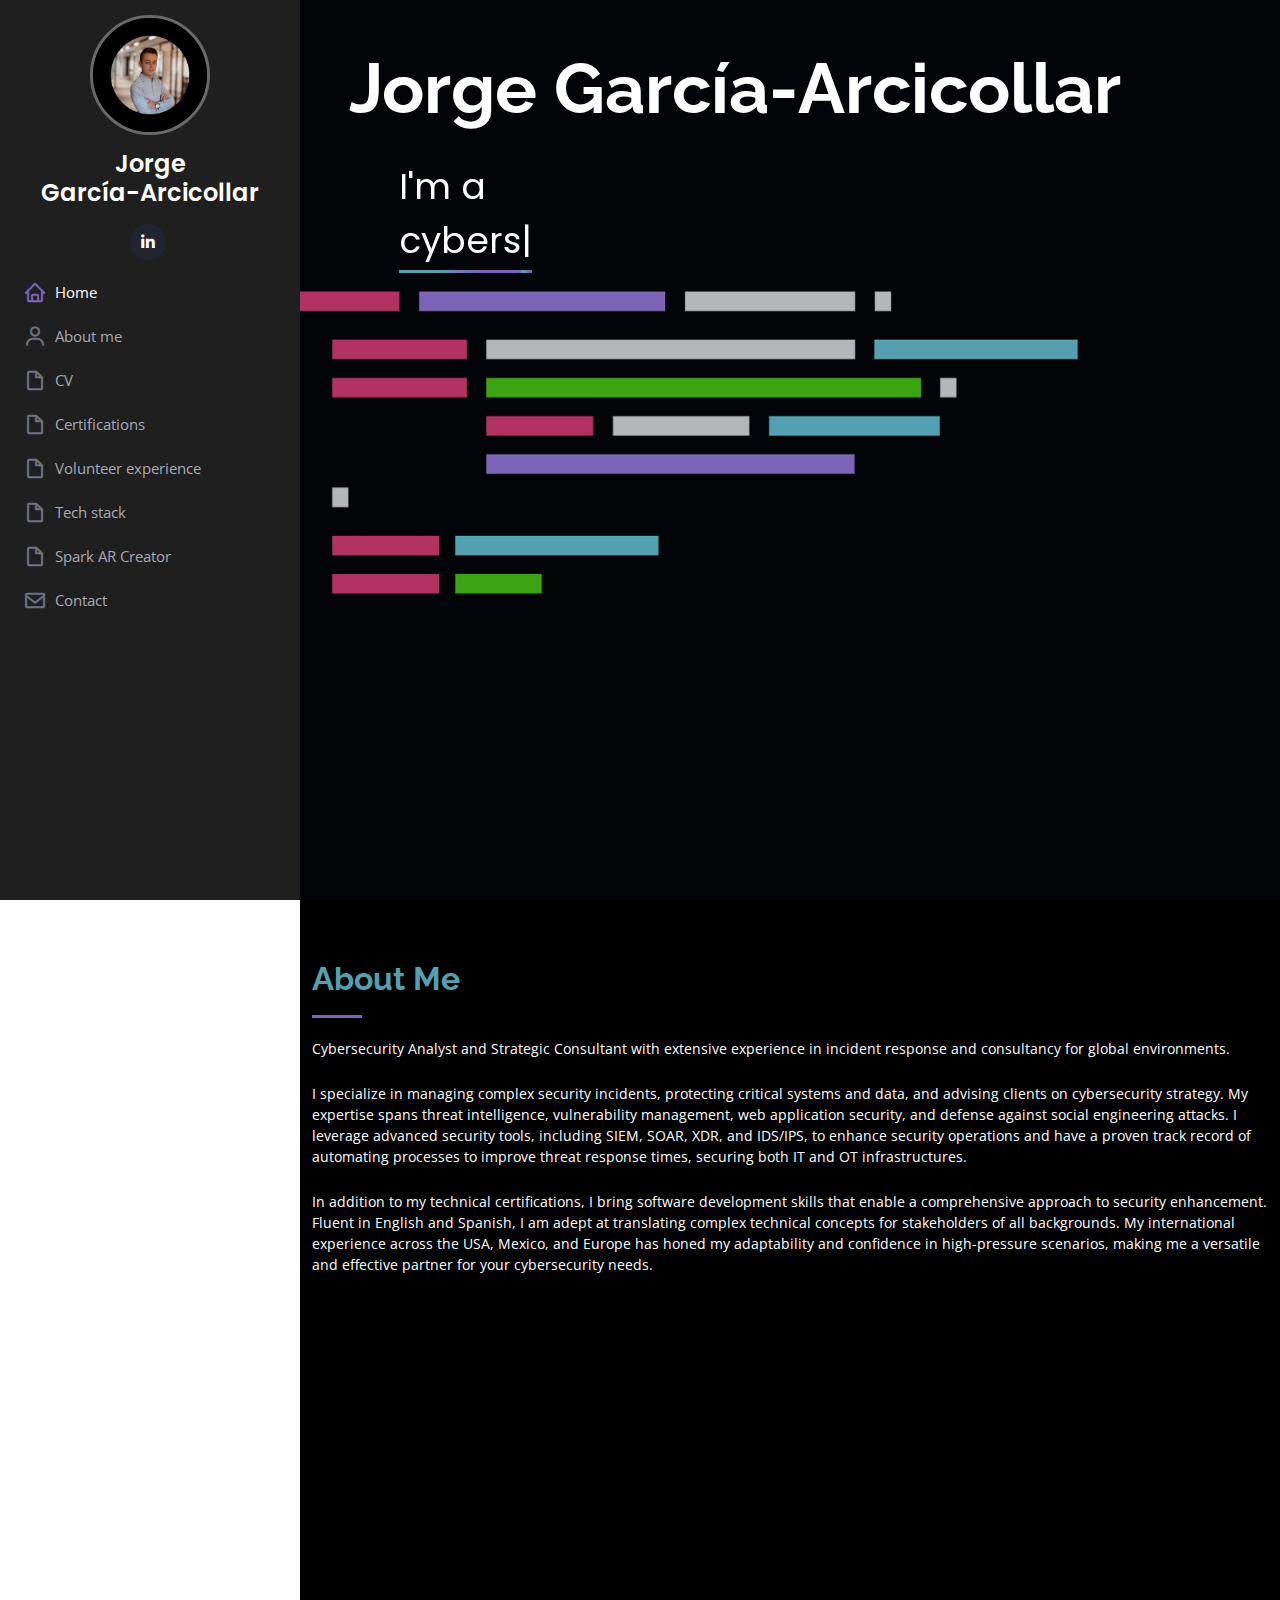
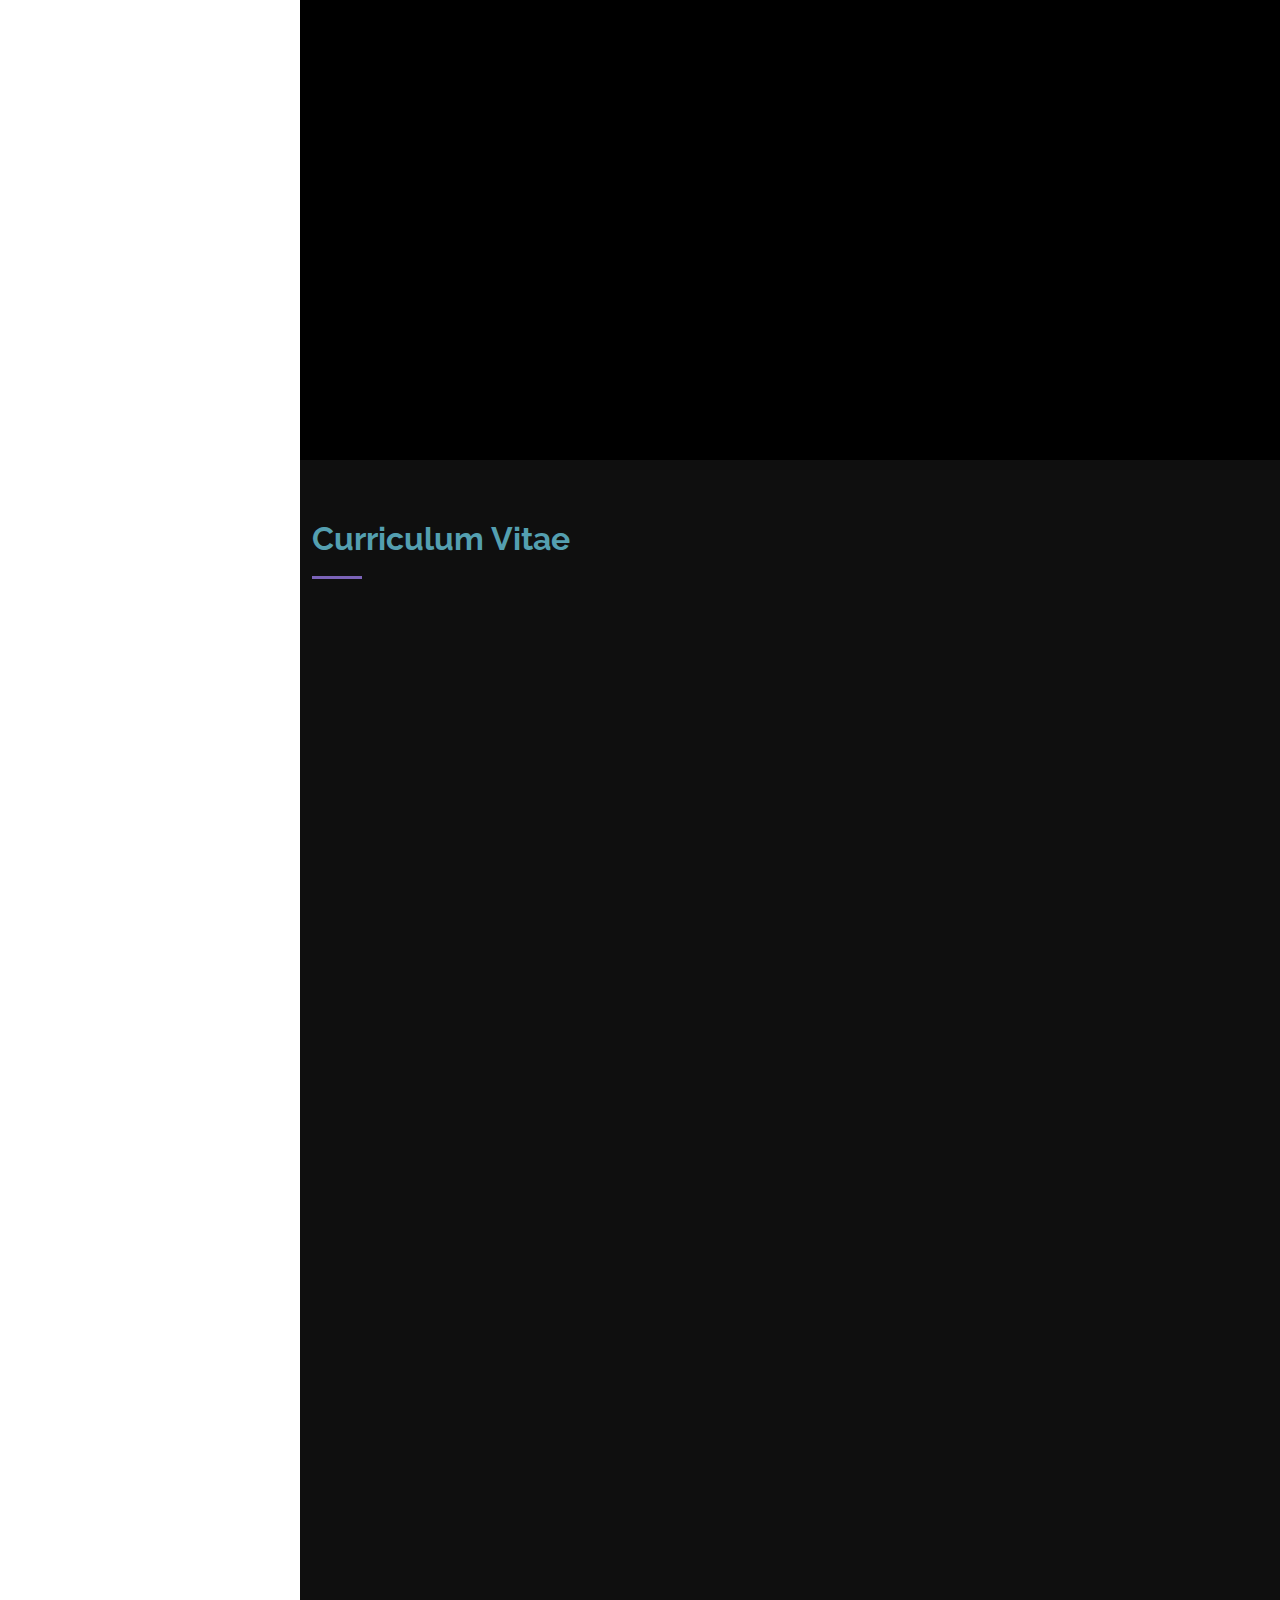
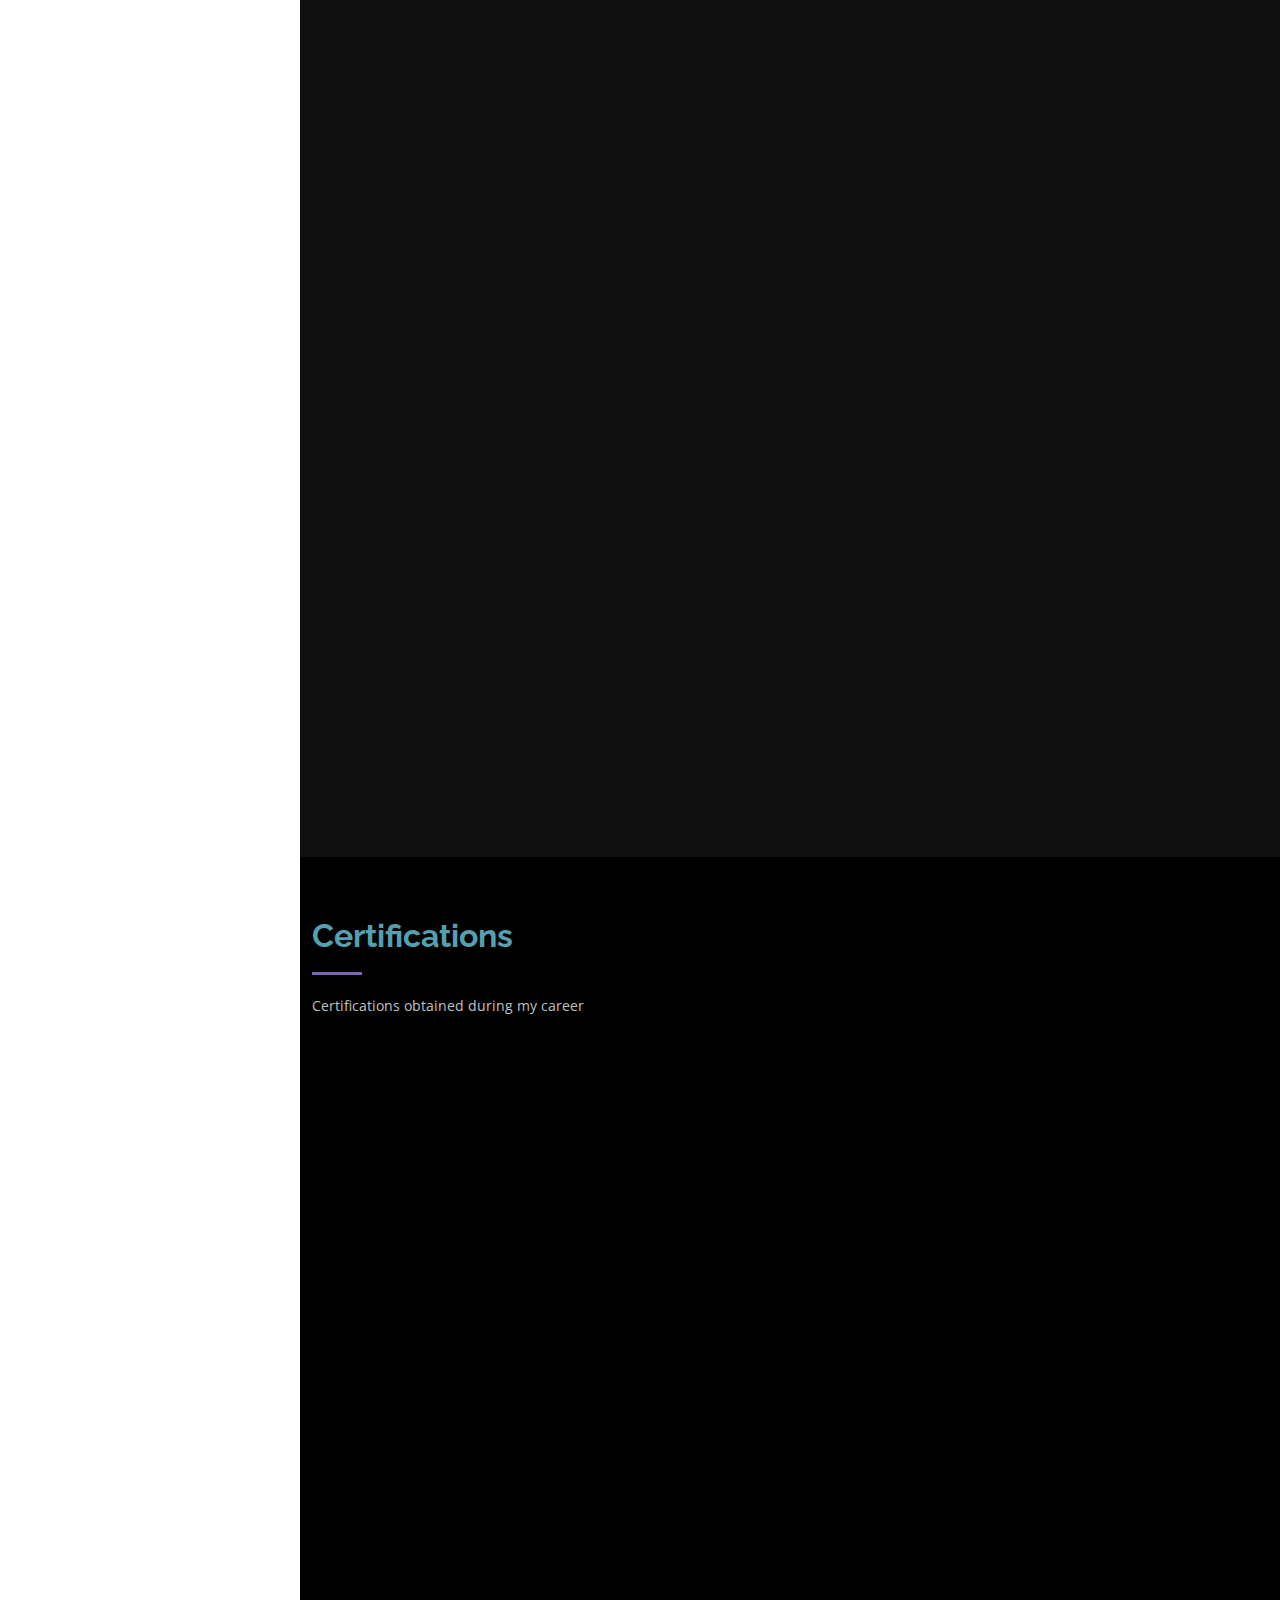
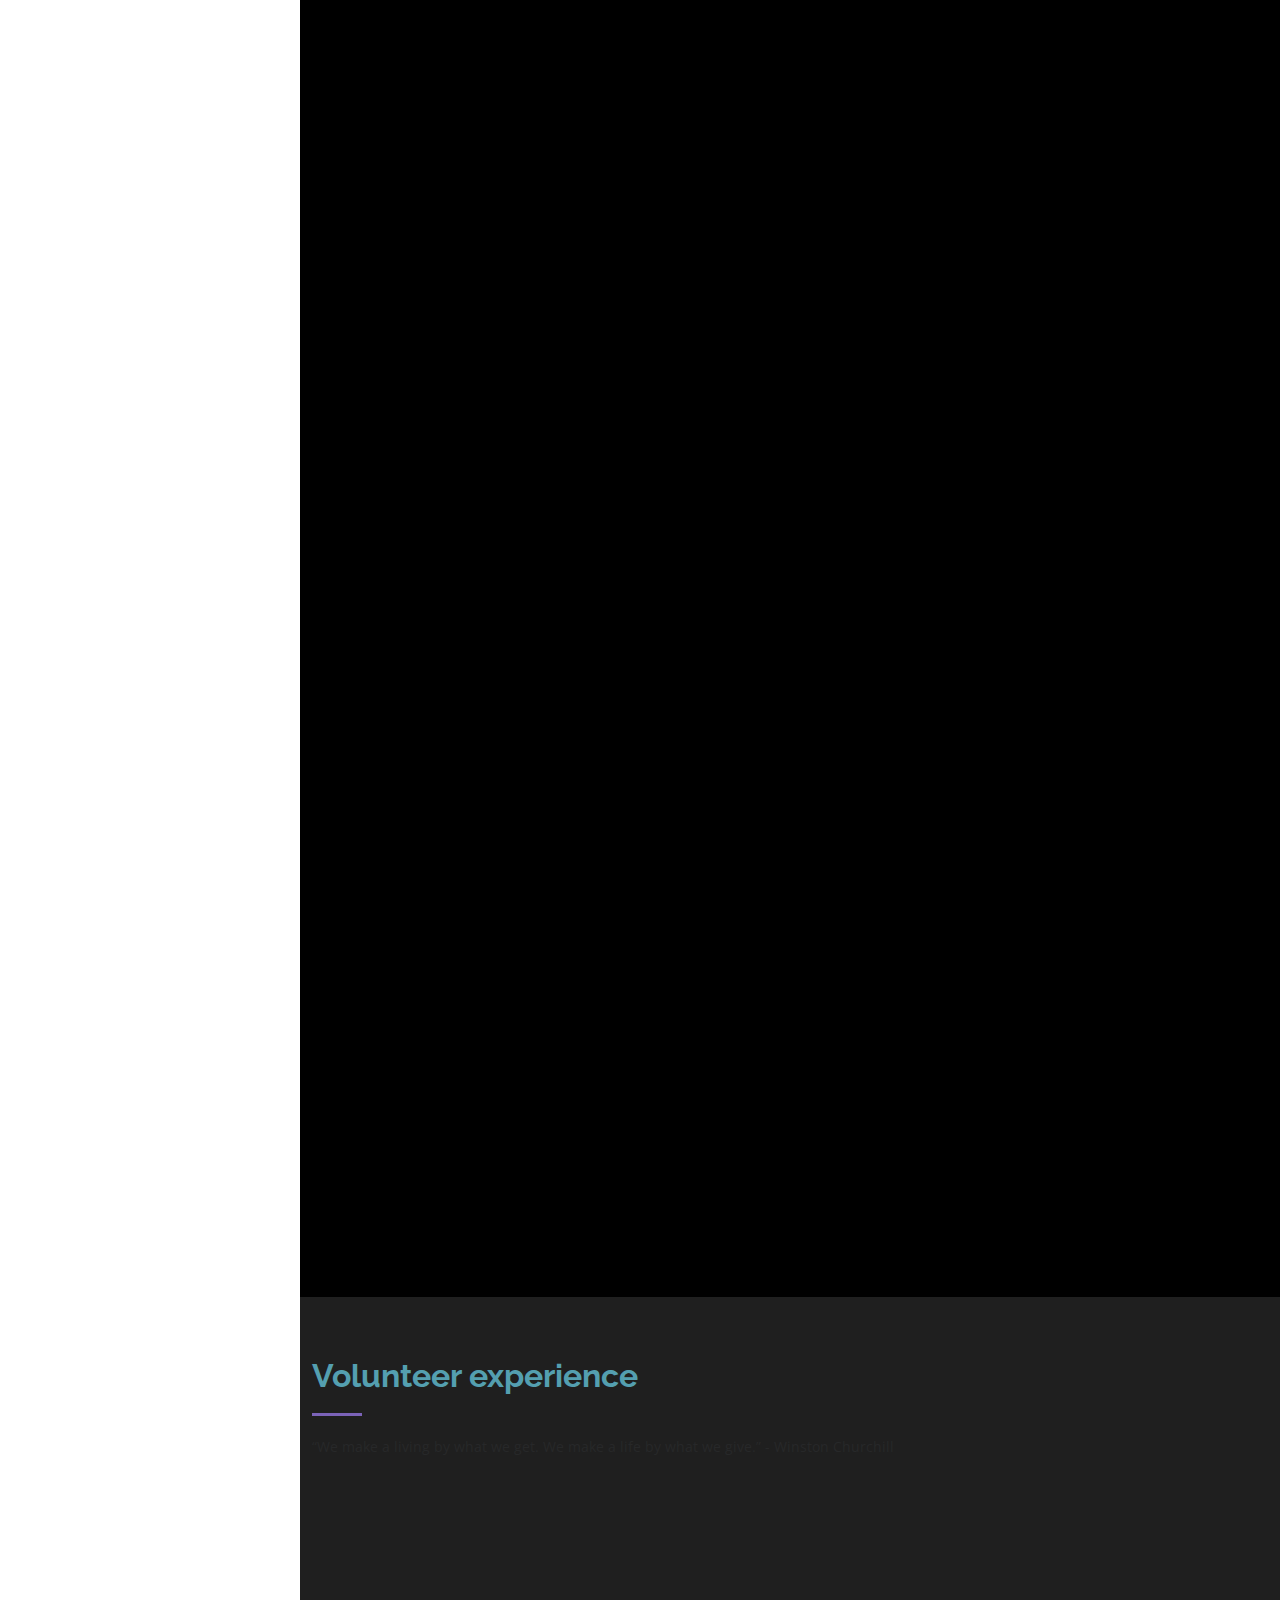
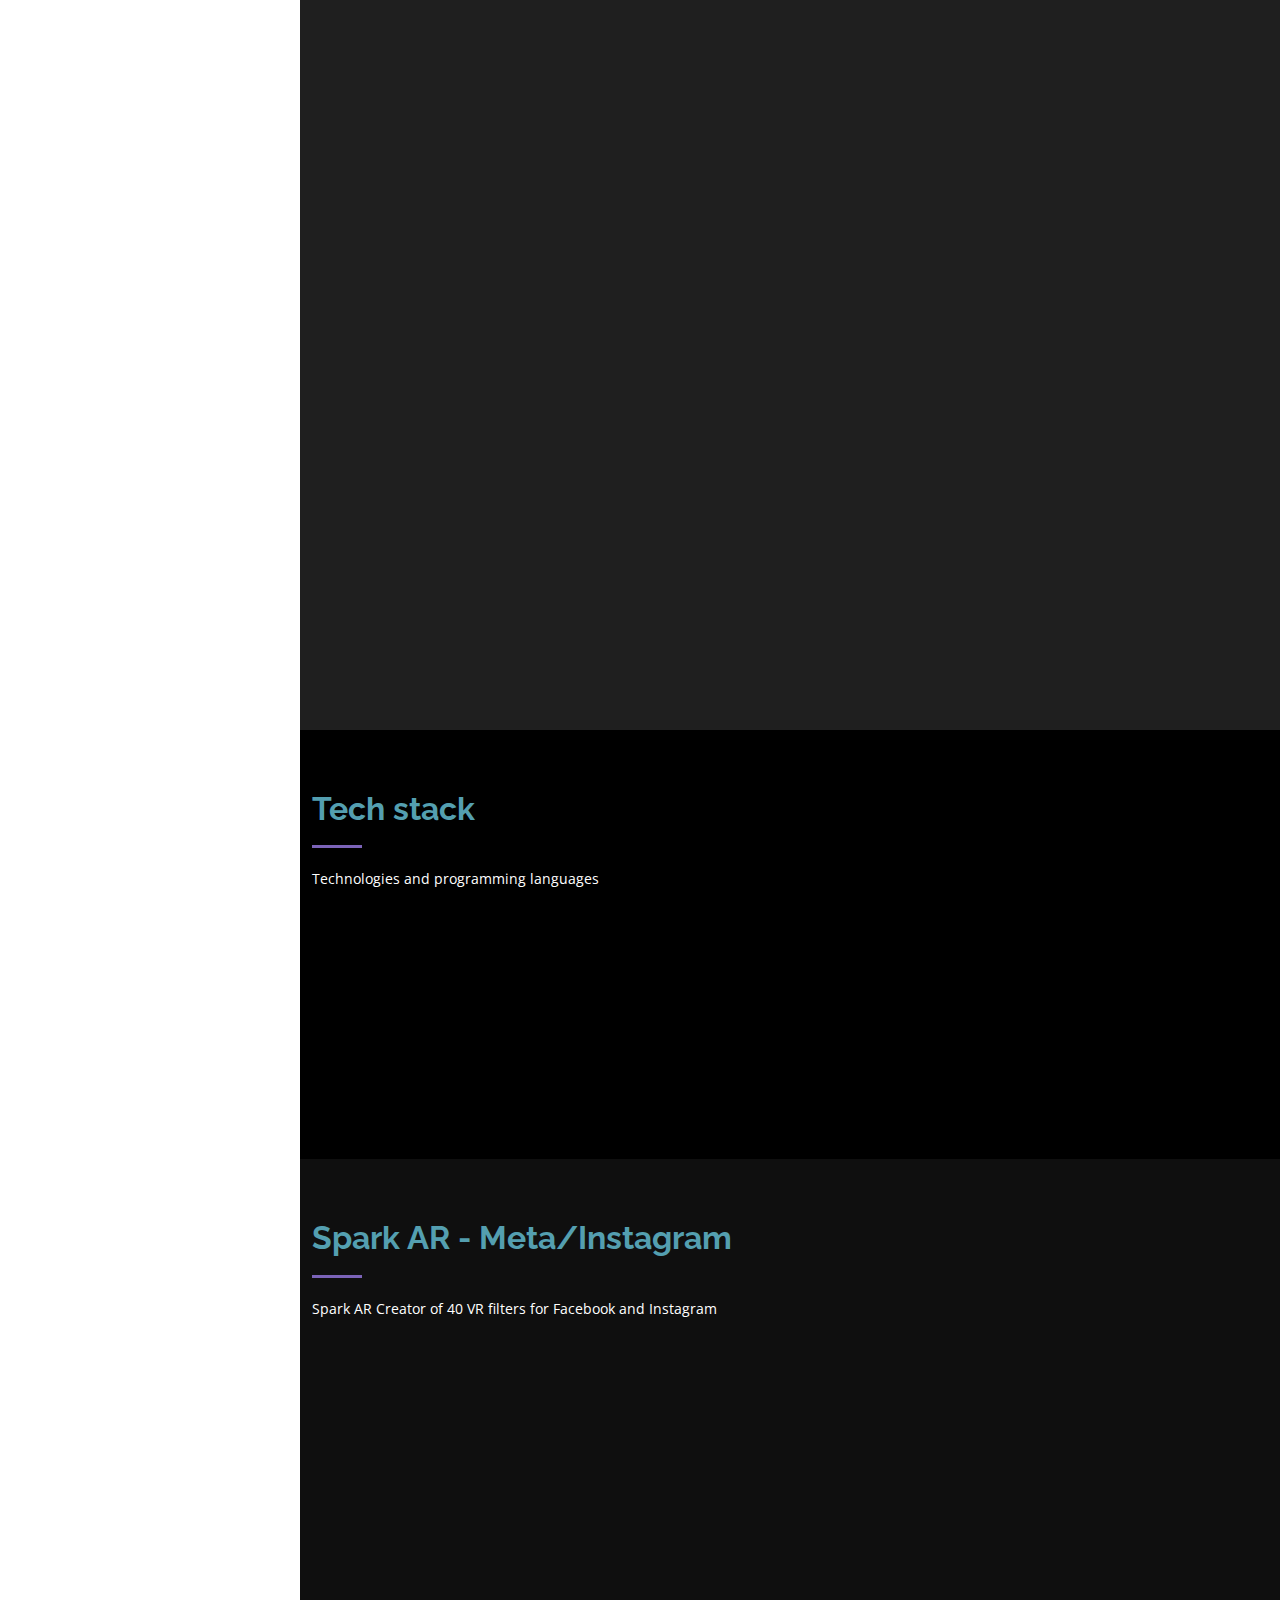
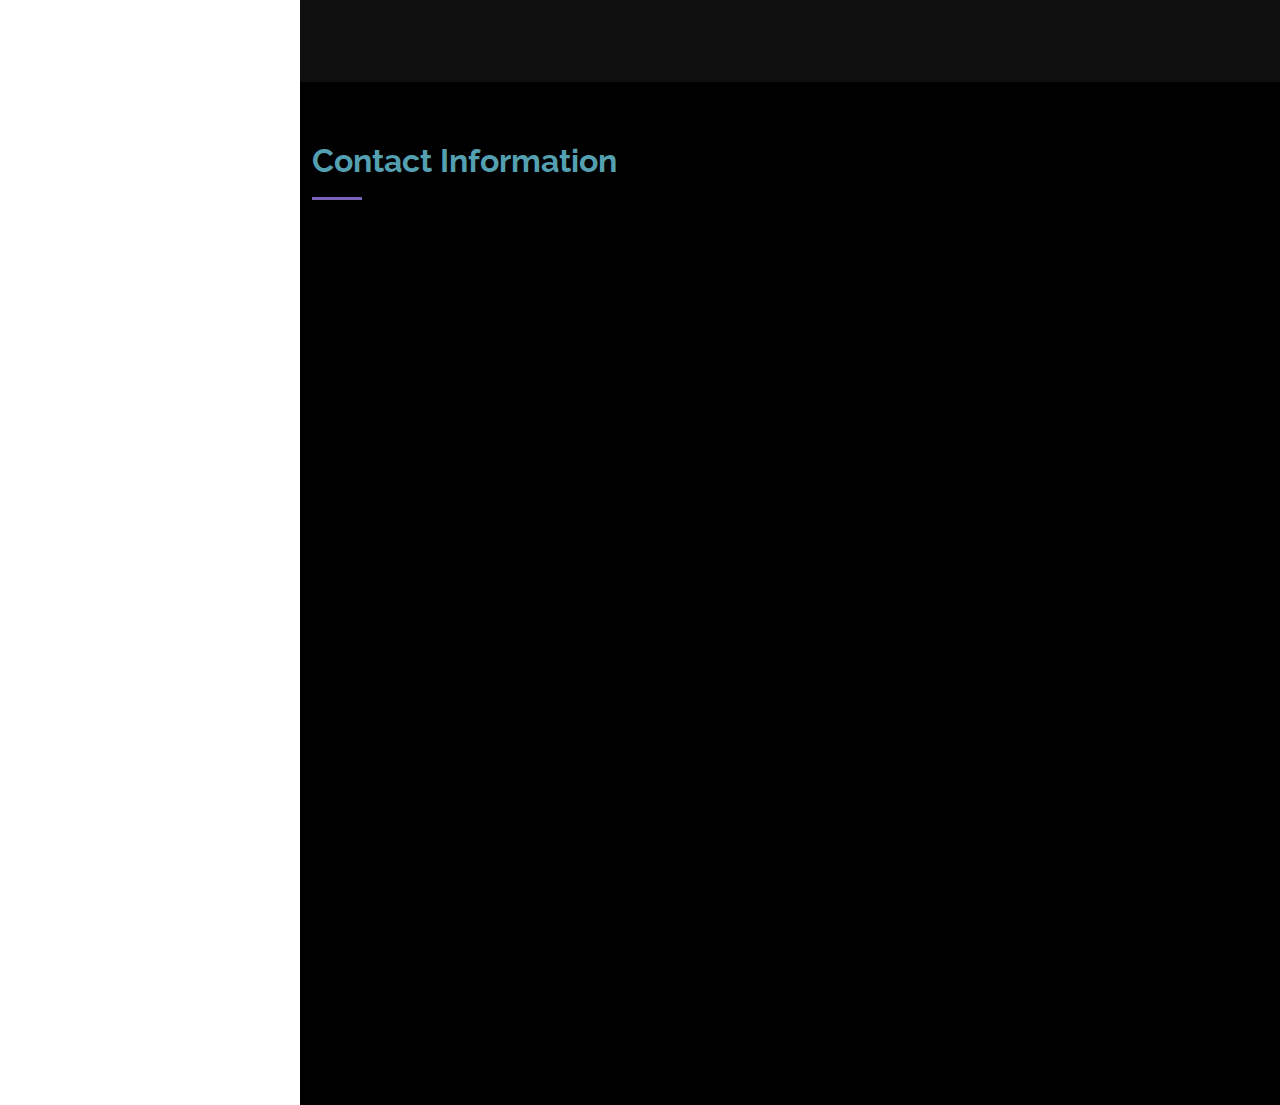
<file: index.html>
<!DOCTYPE html>
<html lang="en">

<head>
  <meta charset="utf-8">
  <meta content="width=device-width, initial-scale=0.8, maximum-scale=0.9, user-scalable=0" name="viewport">

  <title>Jorge García-Arcicollar | Cybersecurity Analyst - CV</title>
  <meta content="Curriculum y página personal de jorge-garcia-arcicollar" name="description">
  <meta content="Curriculum, Cybersecurity,  desarrollador, Freelancer, java, programador, opentowork, cv, software, developer" name="keywords">
  <meta name="theme-color" content="#549FB0" />

  <!-- Favicons -->
  <link href="assets/img/codingBG1.png" rel="icon">

  <!-- Google Fonts -->
  <link href="https://fonts.googleapis.com/css?family=Open+Sans:300,300i,400,400i,600,600i,700,700i|Raleway:300,300i,400,400i,500,500i,600,600i,700,700i|Poppins:300,300i,400,400i,500,500i,600,600i,700,700i" rel="stylesheet">

  <!-- Vendor CSS Files -->
  <link href="assets/vendor/aos/aos.css" rel="stylesheet">
  <link href="assets/vendor/bootstrap/css/bootstrap.min.css" rel="stylesheet">
  <link href="assets/vendor/bootstrap-icons/bootstrap-icons.css" rel="stylesheet">
  <link href="assets/vendor/boxicons/css/boxicons.min.css" rel="stylesheet">
  <link href="assets/vendor/glightbox/css/glightbox.min.css" rel="stylesheet">
  <link href="assets/vendor/swiper/swiper-bundle.min.css" rel="stylesheet">

  <!-- Template Main CSS File -->
  <link href="assets/css/style.css" rel="stylesheet">

  <!-- =======================================================
  * Template Name: iPortfolio - v3.9.1
  * Template URL: https://bootstrapmade.com/iportfolio-bootstrap-portfolio-websites-template/
  * Author: BootstrapMade.com
  * License: https://bootstrapmade.com/license/
  ======================================================== -->
</head>

<body>

  <!-- ======= Mobile nav toggle button ======= -->
  <i class="bi bi-list mobile-nav-toggle d-xl-none"></i>

  <!-- ======= Header ======= -->
  <header id="header">
    <div class="d-flex flex-column">

      <div class="profile">
        <img src="assets/img/profile-img.jpg" alt="" class="img-fluid rounded-circle">
        <h1 class="text-light"><a href="index.html">Jorge <br> García-Arcicollar</a></h1>
        <div class="social-links mt-3 text-center">
          <a href="https://www.linkedin.com/in/jorge-garcia-arcicollar/" class="linkedin"><i class="bx bxl-linkedin"></i></a>
        </div>
      </div>

      <nav id="navbar" class="nav-menu navbar">
        <ul>
          <li><a href="#hero" class="nav-link scrollto active"><i class="bx bx-home"></i> <span>Home</span></a></li>
          <li><a href="#about" class="nav-link scrollto"><i class="bx bx-user"></i> <span>About me</span></a></li>
          <li><a href="#resume" class="nav-link scrollto"><i class="bx bx-file-blank"></i> <span>CV</span></a></li>
          <li><a href="#portfolio" class="nav-link scrollto"><i class="bx bx-file-blank"></i> <span>Certifications</span></a></li>    
          <li><a href="#testimonials" class="nav-link scrollto"><i class="bx bx-file-blank"></i> <span>Volunteer experience</span></a></li>    
          <li><a href="#skills" class="nav-link scrollto"><i class="bx bx-file-blank"></i> <span>Tech stack</span></a></li>  
          <li><a href="#facts" class="nav-link scrollto"><i class="bx bx-file-blank"></i> <span>Spark AR Creator</span></a></li>    
          <li><a href="#contact" class="nav-link scrollto"><i class="bx bx-envelope"></i> <span>Contact</span></a></li>
        </ul>
      </nav><!-- .nav-menu -->
    </div>
  </header><!-- End Header -->

  <!-- ======= Hero Section ======= -->
  <section id="hero" class="d-flex flex-column  align-items-center">
    <div class="hero-container" data-aos="fade-in">
      <h1 class="nombre">Jorge García-Arcicollar</h1>
    <br>
     <div class="ima"> <p> I'm a <br><span class="typed" data-typed-items="cybersecurity analyst, security consultant, security incident responder, social engineering attacks investigator, threat intelligence analyst, technology consultant, web security expert, vulnerability management lead, software developer"></span></p></div>
    </div>
  </section><!-- End Hero -->

  <main id="main">

    <!-- ======= About Section ======= -->
    <section id="about" class="about">
      <div class="container">
    
        <div class="section-title">
          <h2>About Me</h2>
            <p>Cybersecurity Analyst and Strategic Consultant with extensive experience in incident response and consultancy for global environments.</p><br>
            <p>I specialize in managing complex security incidents, protecting critical systems and data, and advising clients on cybersecurity strategy. My expertise spans threat intelligence, vulnerability management, web application security, and defense against social engineering attacks. I leverage advanced security tools, including SIEM, SOAR, XDR, and IDS/IPS, to enhance security operations and have a proven track record of automating processes to improve threat response times, securing both IT and OT infrastructures.</p><br>
            <p>In addition to my technical certifications, I bring software development skills that enable a comprehensive approach to security enhancement. Fluent in English and Spanish, I am adept at translating complex technical concepts for stakeholders of all backgrounds. My international experience across the USA, Mexico, and Europe has honed my adaptability and confidence in high-pressure scenarios, making me a versatile and effective partner for your cybersecurity needs.</p>
          </div>
       
    
        <div class="row">
          <div class="col-lg-4" data-aos="fade-right">
            <img src="assets/img/profile-img.jpg" class="img-fluid" alt="Profile Picture">
          </div>
          <div class="col-lg-8 pt-4 pt-lg-0 content" data-aos="fade-left">
            <h3>Cybersecurity Consultant / Analyst</h3>
            <p class="fst-italic">
              Master’s in Cybersecurity - Deloitte x Camilo José Cela University x IMF<br> 
              Software Development - IES Clara del Rey
            </p><br>
            <div class="row">
              <div class="col-lg-6">
                <ul>
                  <li><i class="bi bi-chevron-right"></i> <strong>Website:</strong> <a href="https://jorgearcicollar.github.io/">jorgearcicollar.github.io</a></li>
                  <li><i class="bi bi-chevron-right"></i> <strong>City:</strong> <span>Madrid, Spain</span></li>
                </ul>
              </div>
              <div class="col-lg-6">
                <ul>
                  <li><i class="bi bi-chevron-right"></i> <strong>Education:</strong> <span>Master’s in Cybersecurity</span></li>
                  <li><i class="bi bi-chevron-right"></i> <strong>LinkedIn:</strong> <a href="https://www.linkedin.com/in/jorge-garcia-arcicollar/">linkedin/jorge</a></li>
                </ul>
              </div>
            </div>
          </div>
        </div>
    
        <div class="row">
          <div class="col-lg-3 col-md-6 icon-box" data-aos="fade-up">
            <div class="icon"><i class="bi bi-briefcase" style="font-size: 35px !important;"></i></div>
            <h4 class="title"><a href="">Professional Experience</a></h4>
            <p class="description">Adaptable under pressure, delivering consistent and effective security solutions.</p>
          </div>
          <div class="col-lg-3 col-md-6 icon-box" data-aos="fade-up" data-aos-delay="100">
            <div class="icon"><i class="bi bi-brightness-high" style="font-size: 35px !important;"></i></div>
            <h4 class="title"><a href="">Strategic Mindset</a></h4>
            <p class="description">Proactive, with strong leadership and strategic thinking capabilities.</p>
          </div>
          <div class="col-lg-3 col-md-6 icon-box" data-aos="fade-up" data-aos-delay="200">
            <div class="icon"><i class="bi bi-binoculars" style="font-size: 35px !important;"></i></div>
            <h4 class="title"><a href="">Innovation</a></h4>
            <p class="description">Resourceful and solution-driven, constantly evolving with technology.</p>
          </div>
          <div class="col-lg-3 col-md-6 icon-box" data-aos="fade-up" data-aos-delay="300">
            <div class="icon"><i class="bi bi-bar-chart" style="font-size: 35px !important;"></i></div>
            <h4 class="title"><a href="">Analytical Expertise</a></h4>
            <p class="description">Strong analytical abilities, adaptability, and clear communication skills.</p>
          </div>
          <div class="col-lg-3 col-md-6 icon-box" data-aos="fade-up" data-aos-delay="400">
            <div class="icon"><i class="bi bi-card-checklist" style="font-size: 35px !important;"></i></div>
            <h4 class="title"><a href="">Continuous Learning</a></h4>
            <p class="description">Eager to explore and adopt new technologies and security methodologies.</p>
          </div>
          <div class="col-lg-3 col-md-6 icon-box" data-aos="fade-up" data-aos-delay="500">
            <div class="icon"><i class="bi bi-calendar4-week" style="font-size: 35px !important;"></i></div>
            <h4 class="title"><a href="">Organizational Skills</a></h4>
            <p class="description">Exceptional time management and prioritization in fast-paced environments.</p>
          </div>
        </div>
    
      </div>
    </section>
    


    <!-- ======= Resume Section ======= -->
    <section id="resume" class="resume">
      <div class="container">

        <div class="section-title">
          <h2>Curriculum Vitae</h2>
        </div>

        <div class="row">
          <div class="col-lg-6" data-aos="fade-up">

            <h3 class="resume-title">Job Experience</h3>

<div class="resume-item">
  <h4>Cybersecurity Analyst</h4> 
  <h5><em>Cellnex Telecom - Madrid</em></h5> 
  <u><p>November 2023 - Present</p></u>
  <p>Cybersecurity Analyst at the Global CSIRT (Computer Security Incident Response Team) for Europe’s leading telecommunications infrastructure provider. Contributed to securing critical IT and OT network infrastructures under stringent SLA agreements.</p>
  <br>
  <ul>
    <li><p class="description">L2/L3 security incident investigation and response, leveraging SOAR, XDR.</p></li>
    <li><p class="description">Comprehensive security monitoring using SIEM, CASB, Firewall, IDS/IPS, WAF.</p></li>
    <li><p class="description">Threat hunting and intelligence to proactively detect and mitigate risks.</p></li>
    <li><p class="description">Vulnerability management and response to social engineering attacks.</p></li>
    <li><p class="description">Data access, analysis, visualization, and detailed incident reporting.</p></li>
  </ul>
  <p><b>Technologies:</b> SIEM, SOAR, XDR, CASB, IDS/IPS, Firewall, WAF</p>
</div>

<div class="resume-item">
  <h4>Cybersecurity Analyst</h4> 
  <h5><em>Analistas Financieros Internacionales (Afi) - Madrid</em></h5> 
  <u><p>October 2022 - November 2023</p></u>
  <p>Worked as a Cybersecurity Analyst within the Advanced Technology Services department, focusing on threat detection and security consultancy for financial technology clients.</p>
  <br>
  <ul>
    <li><p class="description">Proposed and implemented advanced threat detection and response strategies.</p></li>
    <li><p class="description">Automated testing and CI/CD processes; web scraping (Python, Selenium).</p></li>
    <li><p class="description">Web application security and cybersecurity reporting.</p></li>
    <li><p class="description">Collaborated directly with clients in evaluation and coordination meetings.</p></li>
    <li><p class="description">Privileged Access Management (PAM) and cybersecurity training sessions.</p></li>
  </ul>
  <p><b>Technologies:</b> Python, Selenium, CI/CD, PAM</p>
</div>

<div class="resume-item">
  <h4>Fullstack Software Developer</h4> 
  <h5><em>Analistas Financieros Internacionales (Afi) - Madrid</em></h5> 
  <u><p>June 2021 - October 2022</p></u>
  <p>Junior Full Stack Developer within the Advanced Technology Services team, focusing on developing and maintaining web applications for clients in finance and technology sectors.</p>
  <br>
  <ul>
    <li><p class="description">Developed and maintained web applications: Java, JavaScript, SQL.</p></li>
    <li><p class="description">Gathered and analyzed client requirements to provide effective solutions.</p></li>
    <li><p class="description">Created technical documentation including data models, architecture, and test plans.</p></li>
  </ul>
  <p><b>Technologies:</b> Java, SQL, Spring, HTML, CSS, JavaScript, jQuery, AJAX, Git</p>
</div>

<div class="resume-item">
  <h4>Bilingual Summer Camp Counselor</h4> 
  <h5><em>Grupo Vaughan - Madrid</em></h5> 
  <u><p>June 2019 - July 2019</p></u>
  <p>Served as a bilingual counselor at English summer camps, facilitating activities, mentoring, and resolving conflicts, while leading discussions and language exercises for campers.</p>
</div>

<div class="resume-item">
  <h4>Administrative Assistant</h4> 
  <h5><em>Deleytax Auditores - Madrid</em></h5> 
  <u><p>October 2018 - April 2019</p></u>
  <p>Assisted in administrative and organizational tasks, including document preparation, filing, and general office support.</p>
</div>

            </div>    

          <div class="col-lg-6" data-aos="fade-up" data-aos-delay="100">
            <h3 class="resume-title">Education</h3>
            <div class="resume-item">
              <h4>Master in Cybersecurity</h4>
              <h5><em>IMF Smart Education x UCJC x Deloitte CyberSOC Academy - Madrid</em></h5>
              <u><p>November 2022 - June 2023</p></u>
              <p>Degree issued by IMF University, Camilo José Cela University, and Deloitte CyberSOC Academy. The program covered a comprehensive range of cybersecurity disciplines, emphasizing hands-on skills and real-world applications.</p>
              <br>
              <ul>
                <li><p>Cyber Threat Intelligence</p>
                  <ul><li><p class="minip">OSINT, Wireshark, Social Engineering, CTI (Cyber Threat Intelligence)</p></li></ul>
                </li>
                <li><p>System Information and Event Management (SIEM)</p>
                  <ul><li><p class="minip">Azure Sentinel, IBM QRadar, Splunk</p></li></ul>
                </li>
                <li><p>Secure Development</p>
                  <ul><li><p class="minip">DevSecOps, CI/CD, OWASP, SSDLC (Secure Software Development Life Cycle)</p></li></ul>
                </li>
                <li><p>Ethical Hacking</p>
                  <ul><li><p class="minip">Kali Linux, Nmap, Metasploit</p></li></ul>
                </li>
                <li><p>Mobile Device Security</p>
                  <ul><li><p class="minip">.apk analysis, Frida</p></li></ul>
                </li>
                <li><p>Digital Forensics</p>
                  <ul><li><p class="minip">Autopsy, FTK Imager, Volatility</p></li></ul>
                </li>
                <li><p>Reverse Engineering</p>
                  <ul><li><p class="minip">IDA, Ghidra, pestudio</p></li></ul>
                </li>
                <li><p>Thesis</p>
                  <ul><li><p class="minip">Banking Fraud on Social Media: Analysis of Fund Withdrawal from Compromised Bank Accounts via TikTok</p></li></ul>
                </li>
              </ul>
            </div>
            

            <div class="resume-item">
              <h4>Cibersecurity Fundamentals</h4> 
                <h5><em>edX online - Rochester Institute of technology </em></h5> 
                <u><p>January 2022 - June 2022</p></u>
               <br>
                 <ul>
                   <li><p>Cybersecurity Fundamentals.</p>
                    <ul><li><p class="minip"> Vulnerability, risk, exploit. Malware detection and protection.  </p> </li></ul></li>
                   <li><p>Digital Forensic Analysis.</p>
                    <ul><li><p class="minip"> Forensic procedure, data acquisition, preservation and analysis.</p> </li></ul></li>
                   <li><p>Risk management.</p>
                    <ul><li><p class="minip">Risk assessment, mitigation and analysis.  </p> </li></ul></li>
                 <ul>
            </div>

            <div class="resume-item">
              <h4>Web application development (DAW) </h4> 
                <h5><em>IES Clara del Rey - Madrid</em></h5>
                <u><p>September 2018 - June 2021</p></u>
                <br>
                <ul>
                  <li><p>Java and Javascript programming.</p></li>
                  <li><p>SQL Database administration.</p></li>
                  <li><p>Design and development of web interfaces HTML and CSS.</p></li>
                  <li><p>Windows and Linux system administration.</p></li>
                </ul>
              </div>
              
              <div class="resume-item">
                <h4>Junior degree</h4> 
                <h5><em>Lemont High School, Chicago, Illinois</em></h5> 
                <u><p>September 2016 - June 2017</p></u>
                <p>Exchange student during high school in Chicago, USA.</p>
              </div>              
<br>
    
          </div>
          
        </div>


      </div>
    </section><!-- End Resume Section -->


     <!-- -- ======= Portfolio Section =======  -->
     <section id="portfolio" class="portfolio section-bg">
      <div class="container">

        <div class="section-title">
          <h2>Certifications</h2>
          <p class="grisclaro">Certifications obtained during my career</p>
        </div>

        <div class="row" data-aos="fade-up">
          <div class="col-lg-12 d-flex justify-content-center">
            <ul id="portfolio-flters">
              <li data-filter="*" class="filter-active">All</li>
              <li data-filter=".filter-mckinsey">McKinsey</li>
              <li data-filter=".filter-deloitte">Deloitte</li>
              <li data-filter=".filter-linkedin">LinkedIn</li>
              <li data-filter=".filter-pan">Palo Alto</li>
              <li data-filter=".filter-eccouncil">EC-Council</li>
              <li data-filter=".filter-google">Google</li>
              <li data-filter=".filter-udemy">Udemy</li>
              <li data-filter=".filter-AI">AI</li>
            </ul>
          </div>
        </div>

        <div class="row portfolio-container" data-aos="fade-up" data-aos-delay="100">

          <div class="col-lg-4 col-md-6 portfolio-item filter-linkedin">
            <div class="portfolio-wrap">
              <img src="assets/img/portfolio/linkedin_logo.jpeg" class="img-fluid" alt="">
              <div class="portfolio-links">
                <p>LinkedIn</p>
              </div>
              <div class="texto-portfolio"> Implementing the NIST Risk Management Framework </div>
            </div>
          </div>

          <div class="col-lg-4 col-md-6 portfolio-item filter-linkedin">
            <div class="portfolio-wrap">
              <img src="assets/img/portfolio/linkedin_logo.jpeg" class="img-fluid" alt="">
              <div class="portfolio-links">
                <p>LinkedIn</p>
              </div>
              <div class="texto-portfolio"> Social engineering for IT </div>
            </div>
          </div>

          <div class="col-lg-4 col-md-6 portfolio-item filter-linkedin">
            <div class="portfolio-wrap">
              <img src="assets/img/portfolio/linkedin_logo.jpeg" class="img-fluid" alt="">
              <div class="portfolio-links">
                <p>LinkedIn</p>
              </div>
              <div class="texto-portfolio"> Measuring and Managing Top Cyber Risks </div>
            </div>
          </div>

          <div class="col-lg-4 col-md-6 portfolio-item filter-linkedin">
            <div class="portfolio-wrap">
              <img src="assets/img/portfolio/linkedin_logo.jpeg" class="img-fluid" alt="">
              <div class="portfolio-links">
                <p>LinkedIn</p>
              </div>
              <div class="texto-portfolio"> Security operations and incident response (CompTIA Security + SY0-601) </div>
            </div>
          </div>

          <div class="col-lg-4 col-md-6 portfolio-item filter-mckinsey">
            <div class="portfolio-wrap">
              <img src="assets/img/portfolio/mckinsey.png" width="100px" class="img-fluid" alt="">
              <div class="portfolio-links">
                <p>McKinsey & Company</p>
              </div>
              
              <div class="texto-portfolio"> McKinsey Forward Progarm 
                <p style="color:rgb(200, 200, 200); ">Adaptability & Resilience</p>
                <p style="color:rgb(200, 200, 200); ">Problem solving</p>
                <p style="color:rgb(200, 200, 200); ">Communication for impact</p>
                <p style="color:rgb(200, 200, 200); ">Relationships & Wellbeing</p>
              </div>
            </div>
           
         </div>

          <div class="col-lg-4 col-md-6 portfolio-item filter-deloitte">
            <div class="portfolio-wrap">
              <img src="assets/img/portfolio/deloitte_logo.jpeg" class="img-fluid" alt="">
              <div class="portfolio-links">
                <p>Deloitte</p>
              </div>
              <div class="texto-portfolio"> D-CEHA Deloitte Certified Ethical Hacker Associate </div>
            </div>
          </div>

          <div class="col-lg-4 col-md-6 portfolio-item filter-deloitte">
            <div class="portfolio-wrap">
              <img src="assets/img/portfolio/deloitte_logo.jpeg" class="img-fluid" alt="">
              <div class="portfolio-links">
                <p>Deloitte</p>
              </div>
              <div class="texto-portfolio"> D-CFIA Deloitte Certified Forensic Investigator Associate </div>
            </div>
          </div>

          <div class="col-lg-4 col-md-6 portfolio-item filter-deloitte">
            <div class="portfolio-wrap">
              <img src="assets/img/portfolio/deloitte_logo.jpeg" class="img-fluid" alt="">
              <div class="portfolio-links">
                <p>Deloitte</p>
              </div>
              <div class="texto-portfolio"> D-CREA Deloitte Certified Reverse Engineering Associate </div>
            </div>
          </div>

          <div class="col-lg-4 col-md-6 portfolio-item filter-deloitte">
            <div class="portfolio-wrap">
              <img src="assets/img/portfolio/deloitte_logo.jpeg" class="img-fluid" alt="">
              <div class="portfolio-links">
                <p>Deloitte</p>
              </div>
              <div class="texto-portfolio"> D-CSPA Deloitte Secure Programmer Associate </div>
            </div>
          </div>

          <div class="col-lg-4 col-md-6 portfolio-item filter-eccouncil">
            <div class="portfolio-wrap">
              <img src="assets/img/portfolio/ec-council_logo.jpeg" class="img-fluid" alt="">
              <div class="portfolio-links">
                <p>EC-Council</p>
              </div>
              <div class="texto-portfolio"> CEH | Certified Ethical Hacker (In progress) </div>
            </div>
          </div>

          <div class="col-lg-4 col-md-6 portfolio-item filter-eccouncil">
            <div class="portfolio-wrap">
              <img src="assets/img/portfolio/ec-council_logo.jpeg" class="img-fluid" alt="">
              <div class="portfolio-links">
                <p>EC-Council</p>
              </div>
              <div class="texto-portfolio"> EHE | Ethical Hacking Essentials </div>
            </div>
          </div>

          <div class="col-lg-4 col-md-6 portfolio-item filter-eccouncil">
            <div class="portfolio-wrap">
              <img src="assets/img/portfolio/ec-council_logo.jpeg" class="img-fluid" alt="">
              <div class="portfolio-links">
                <p>EC-Council</p>
              </div>
              <div class="texto-portfolio"> DFE | Digital Forensic Essentials </div>
            </div>
          </div>

          <div class="col-lg-4 col-md-6 portfolio-item filter-pan">
            <div class="portfolio-wrap">
              <img src="assets/img/portfolio/pan_logo.jpg" class="img-fluid" alt="">
              <div class="portfolio-links">
                <p>Palo Alto </p>
              </div>
              <div class="texto-portfolio"> Firewall configuration and management PAN EDU-210</div>
            </div>
          </div>

          <div class="col-lg-4 col-md-6 portfolio-item filter-google">
            <div class="portfolio-wrap">
              <img src="assets/img/portfolio/google_logo.jpeg" class="img-fluid" alt="">
              <div class="portfolio-links">
                <p>Google </p>
              </div>
              <div class="texto-portfolio"> Google analytics for beginners </div>
            </div>
          </div>

          <div class="col-lg-4 col-md-6 portfolio-item filter-AI">
            <div class="portfolio-wrap">
              <img src="assets/img/portfolio/deeplearningai_logo.jpeg" class="img-fluid" alt="">
              <div class="portfolio-links">
                <p>DeepLearning AI</p>
              </div>
              <div class="texto-portfolio"> Propmt engineering with ChatGPT for developers </div>
            </div>
          </div>

          <div class="col-lg-4 col-md-6 portfolio-item filter-udemy">
            <div class="portfolio-wrap">
              <img src="assets/img/portfolio/udemy_logo.jpeg" class="img-fluid" alt="">
              <div class="portfolio-links">
                <p>udemy</p>
              </div>
              <div class="texto-portfolio"> Data visualization with Excel </div>
            </div>
          </div>

        </div>  <!-- Falta NetScaler, SPL y VO-->

      </div>
    </section>


    <section id="testimonials" class="testimonials section-bg" style="background-color: #1f1f1f;">
      <div class="container">

        <div class="section-title">
          <h2>Volunteer experience</h2>
          <p>“We make a living by what we get. We make a life by what we give.” - Winston Churchill  </p>
        </div>

        <div class="testimonials-slider swiper" data-aos="fade-up" data-aos-delay="100">
          <div class="swiper-wrapper">

            <div class="swiper-slide">
              <div class="testimonial-item" data-aos="fade-up">
                <p>                  
                  Volunteered in Tuxtla Gutiérrez (Chiapas, Mexico) during the summer of 2022 at Avanza Sólido, assisting in the improvement of performance, accessibility, and SEO of their website. Defined a cybersecurity strategy against social engineering.               
                </p>
                <img src="assets/img/portfolio/VoluntariadoMexico.png" class="testimonial-img" alt="">
                <h3 class="blanco">Helping: Mexican microfinance companies</h3>
                <h4> Fundación Afi Emilio Ontiveros</h4>
              </div>
            </div><!-- End testimonial item -->

            <div class="swiper-slide">
              <div class="testimonial-item" data-aos="fade-up">
                <p>                  
                  Speaker at Financial Education Conferences for hisgh schools.    
                </p>
                <img src="assets/img/Voluntariado/CiberInstitutos.png" class="testimonial-img" alt="">
                <h3 class="blanco">Helping: High school students</h3>
                <h4>Fundación Afi Emilio Ontiveros</h4>
              </div>
            </div><!-- End testimonial item -->

            <div class="swiper-slide">
              <div class="testimonial-item" data-aos="fade-up">
                <p>                  
                  Speaker in talks for ESO (Compulsory Secondary Education) and high school students addressing cybersecurity topics related to social media platforms and online banking.    
                </p>
                <img src="assets/img/Voluntariado/ciberBanca.jpg" class="testimonial-img" alt="">
                <h3 class="blanco">Helping: High school students</h3>
                <h4>Fundación Afi Emilio Ontiveros</h4>
              </div>
            </div><!-- End testimonial item -->

            <div class="swiper-slide">
              <div class="testimonial-item" data-aos="fade-up">
                <p>                  
                  Speaker in talks for microfinance entities in Mexico on Cybersecurity topics analyzing an incident and security measures available.    
                </p>
                <img src="assets/img/Voluntariado/Ciber.jpg" class="testimonial-img" alt="">
                <h3 class="blanco">Helping: Mexican microfinance companies</h3>
                <h4>Fundación Afi Emilio Ontiveros</h4>
              </div>
            </div><!-- End testimonial item -->

            <div class="swiper-slide">
              <div class="testimonial-item" data-aos="fade-up">
                <p>                  
                  Speaker in talks for microfinance entities in Mexico on Marketing and Advertising Technologies.    
                </p>
                <img src="assets/img/Voluntariado/Mkt.jpg" class="testimonial-img" alt="">
                <h3 class="blanco">Helping: Mexican microfinance companies</h3>
                <h4>Fundación Afi Emilio Ontiveros</h4>
              </div>
            </div><!-- End testimonial item -->

            <div class="swiper-slide">
              <div class="testimonial-item" data-aos="fade-up">
                <p>                  
                  Volunteer in summer camps during the summer for children with limited resources.    
                </p>
                <img src="assets/img/Voluntariado/istockphoto-481356311-612x612.jpg" class="testimonial-img" alt="">
                <h3 class="blanco">Helping: Children with limited resources</h3>
                <h4>Nuestra Sra. del camino</h4>
              </div>
            </div><!-- End testimonial item -->

          </div>
          <div class="swiper-pagination"></div>
        </div>

      </div>
    </section><!-- End Testimonials Section -->


        <!-- ======= Skills Section ======= -->
        <section id="skills" class="skills section-bg">
          <div class="container">
    
            <div class="section-title">
              <h2>Tech stack</h2>
              <p>Technologies and programming languages</p>
            </div>
    
            <div class="row skills-content">
    
              <div class="col-lg-6" data-aos="fade-up">
    
                <div class="progress">
                  <span class="skill">Java <i class="val">80%</i></span>
                  <div class="progress-bar-wrap">
                    <div class="progress-bar" role="progressbar" aria-valuenow="80" aria-valuemin="0" aria-valuemax="100"></div>
                  </div>
                </div>
    
                <div class="progress">
                  <span class="skill">JavaScript & jQuery <i class="val">70%</i></span>
                  <div class="progress-bar-wrap">
                    <div class="progress-bar" role="progressbar" aria-valuenow="70" aria-valuemin="0" aria-valuemax="100"></div>
                  </div>
                </div>
    
                <div class="progress">
                  <span class="skill">SQL <i class="val">70%</i></span>
                  <div class="progress-bar-wrap">
                    <div class="progress-bar" role="progressbar" aria-valuenow="70" aria-valuemin="0" aria-valuemax="100"></div>
                  </div>
                </div>
    
              </div>
    
              <div class="col-lg-6" data-aos="fade-up" data-aos-delay="1100">
    
                <div class="progress">
                  <span class="skill">HTML & CSS <i class="val">80%</i></span>
                  <div class="progress-bar-wrap">
                    <div class="progress-bar" role="progressbar" aria-valuenow="80" aria-valuemin="0" aria-valuemax="100"></div>
                  </div>
                </div>
    
                <div class="progress">
                  <span class="skill">Microsoft office (Word, Excel, Powerpoint) <i class="val">85%</i></span>
                  <div class="progress-bar-wrap">
                    <div class="progress-bar" role="progressbar" aria-valuenow="85" aria-valuemin="0" aria-valuemax="100"></div>
                  </div>
                </div>
    
                <div class="progress">
                  <span class="skill">Python <i class="val">70%</i></span>
                  <div class="progress-bar-wrap">
                    <div class="progress-bar" role="progressbar" aria-valuenow="70" aria-valuemin="0" aria-valuemax="100"></div>
                  </div>
                </div>
    
              </div>
    
            </div>
    
          </div>
        </section><!-- End Skills Section -->
    


    <!-- ======= Facts Section ======= -->
    <section id="facts" class="facts">
      <div class="container">

        <div class="section-title">
          <h2>Spark AR - Meta/Instagram </h2>
          <p>Spark AR Creator of 40 VR filters for Facebook and Instagram</p>
        </div>

        <div class="row no-gutters">
                    
          <div class="col-lg-3 col-md-6 d-md-flex align-items-md-stretch" data-aos="fade-up" data-aos-delay="100">
            <div class="count-box">
              <i class="bi bi-journal-richtext"></i>
              <span data-purecounter-start="0" data-purecounter-end="81" data-purecounter-duration="3" class="purecounter"></span>
              <p><strong>Countries reached</strong><br> Countries where my filters were used</p>
            </div>
          </div>

          <div class="col-lg-3 col-md-6 d-md-flex align-items-md-stretch" data-aos="fade-up">
            <div class="count-box">
              <i class="bi bi-emoji-smile"></i>
              <span data-purecounter-start="0" data-purecounter-end="1731714" data-purecounter-duration="4" class="purecounter"></span>
              <p><strong>Captures</strong><br> Number of images captured using my filters</p>
            </div>
          </div>

          <div class="col-lg-3 col-md-6 d-md-flex align-items-md-stretch" data-aos="fade-up" data-aos-delay="300">
            <div class="count-box">
              <i class="bi bi-people"></i>
              <span data-purecounter-start="0" data-purecounter-end="24184252" data-purecounter-duration="5" class="purecounter"></span>
              <p><strong>People reached</strong><br>Number of times someone has seen a photo with my filter</p>
            </div>
          </div>

        </div>

      </div>
    </section><!-- End Facts Section -->

    <!----End Portfolio Section 

     ======= Services Section ======= 
    <section id="services" class="services">
      <div class="container">

        <div class="section-title">
          <h2>Services</h2>
          <p>Magnam dolores commodi suscipit. Necessitatibus eius consequatur ex aliquid fuga eum quidem. Sit sint consectetur velit. Quisquam quos quisquam cupiditate. Et nemo qui impedit suscipit alias ea. Quia fugiat sit in iste officiis commodi quidem hic quas.</p>
        </div>

        <div class="row">
          <div class="col-lg-4 col-md-6 icon-box" data-aos="fade-up">
            <div class="icon"><i class="bi bi-briefcase"></i></div>
            <h4 class="title"><a href="">Lorem Ipsum</a></h4>
            <p class="description">Voluptatum deleniti atque corrupti quos dolores et quas molestias excepturi sint occaecati cupiditate non provident</p>
          </div>
          <div class="col-lg-4 col-md-6 icon-box" data-aos="fade-up" data-aos-delay="100">
            <div class="icon"><i class="bi bi-card-checklist"></i></div>
            <h4 class="title"><a href="">Dolor Sitema</a></h4>
            <p class="description">Minim veniam, quis nostrud exercitation ullamco laboris nisi ut aliquip ex ea commodo consequat tarad limino ata</p>
          </div>
          <div class="col-lg-4 col-md-6 icon-box" data-aos="fade-up" data-aos-delay="200">
            <div class="icon"><i class="bi bi-bar-chart"></i></div>
            <h4 class="title"><a href="">Sed ut perspiciatis</a></h4>
            <p class="description">Duis aute irure dolor in reprehenderit in voluptate velit esse cillum dolore eu fugiat nulla pariatur</p>
          </div>
          <div class="col-lg-4 col-md-6 icon-box" data-aos="fade-up" data-aos-delay="300">
            <div class="icon"><i class="bi bi-binoculars"></i></div>
            <h4 class="title"><a href="">Magni Dolores</a></h4>
            <p class="description">Excepteur sint occaecat cupidatat non proident, sunt in culpa qui officia deserunt mollit anim id est laborum</p>
          </div>
          <div class="col-lg-4 col-md-6 icon-box" data-aos="fade-up" data-aos-delay="400">
            <div class="icon"><i class="bi bi-brightness-high"></i></div>
            <h4 class="title"><a href="">Nemo Enim</a></h4>
            <p class="description">At vero eos et accusamus et iusto odio dignissimos ducimus qui blanditiis praesentium voluptatum deleniti atque</p>
          </div>
          <div class="col-lg-4 col-md-6 icon-box" data-aos="fade-up" data-aos-delay="500">
            <div class="icon"><i class="bi bi-calendar4-week"></i></div>
            <h4 class="title"><a href="">Eiusmod Tempor</a></h4>
            <p class="description">Et harum quidem rerum facilis est et expedita distinctio. Nam libero tempore, cum soluta nobis est eligendi</p>
          </div>
        </div>

      </div>
    </section>---- End Services Section  -->


    

    <!-- ======= Contact Section =======-->
    <section id="contact" class="contact">
      <div class="container">

        <div class="section-title">
          <h2>Contact Information</h2>
        </div>

        <div class="row" data-aos="fade-in">

          <div class="col-lg-5 d-flex align-items-stretch">
            <div class="info negro">
              <div class="address">
                <i class="bi bi-geo-alt"></i>
                <h4>Location:</h4>
                <p>Madrid, Spain</p>
              </div>
        
              <div class="address">
                <i class="bx bxl-linkedin"></i></a>
                <h4>LinkedIn:</h4>
                <p><a href="https://www.linkedin.com/in/jorge-garcia-arcicollar/">Jorge Garcia-Arcicollar</p>
              </div>
              <div class="mapouter"><div class="gmap_canvas"><iframe width="600" height="500" id="gmap_canvas" src="https://maps.google.com/maps?q=madrid&t=&z=13&ie=UTF8&iwloc=&output=embed" frameborder="0" scrolling="no" marginheight="0" marginwidth="0"></iframe><a href="https://123movies-to.org"></a><br><style>.mapouter{position:relative;text-align:right;height:500px;width:600px;}</style><style>.gmap_canvas {overflow:hidden;background:none!important;height:600px;width:320px;}</style></div></div></div> 
          </div>
        </div>
      </div>
    </section><!-- End Contact Section -->

  </main><!-- End #main -->


  

  <a href="#" class="back-to-top d-flex align-items-center justify-content-center"><i class="bi bi-arrow-up-short"></i></a>

  <!-- Vendor JS Files -->
  <script src="assets/vendor/purecounter/purecounter_vanilla.js"></script>
  <script src="assets/vendor/aos/aos.js"></script>
  <script src="assets/vendor/bootstrap/js/bootstrap.bundle.min.js"></script>
  <script src="assets/vendor/glightbox/js/glightbox.min.js"></script>
  <script src="assets/vendor/isotope-layout/isotope.pkgd.min.js"></script>
  <script src="assets/vendor/swiper/swiper-bundle.min.js"></script>
  <script src="assets/vendor/typed.js/typed.min.js"></script>
  <script src="assets/vendor/waypoints/noframework.waypoints.js"></script>
  <script src="assets/vendor/php-email-form/validate.js"></script>

  <!-- Template Main JS File -->
  <script src="assets/js/main.js"></script>

</body>

</html>
</file>
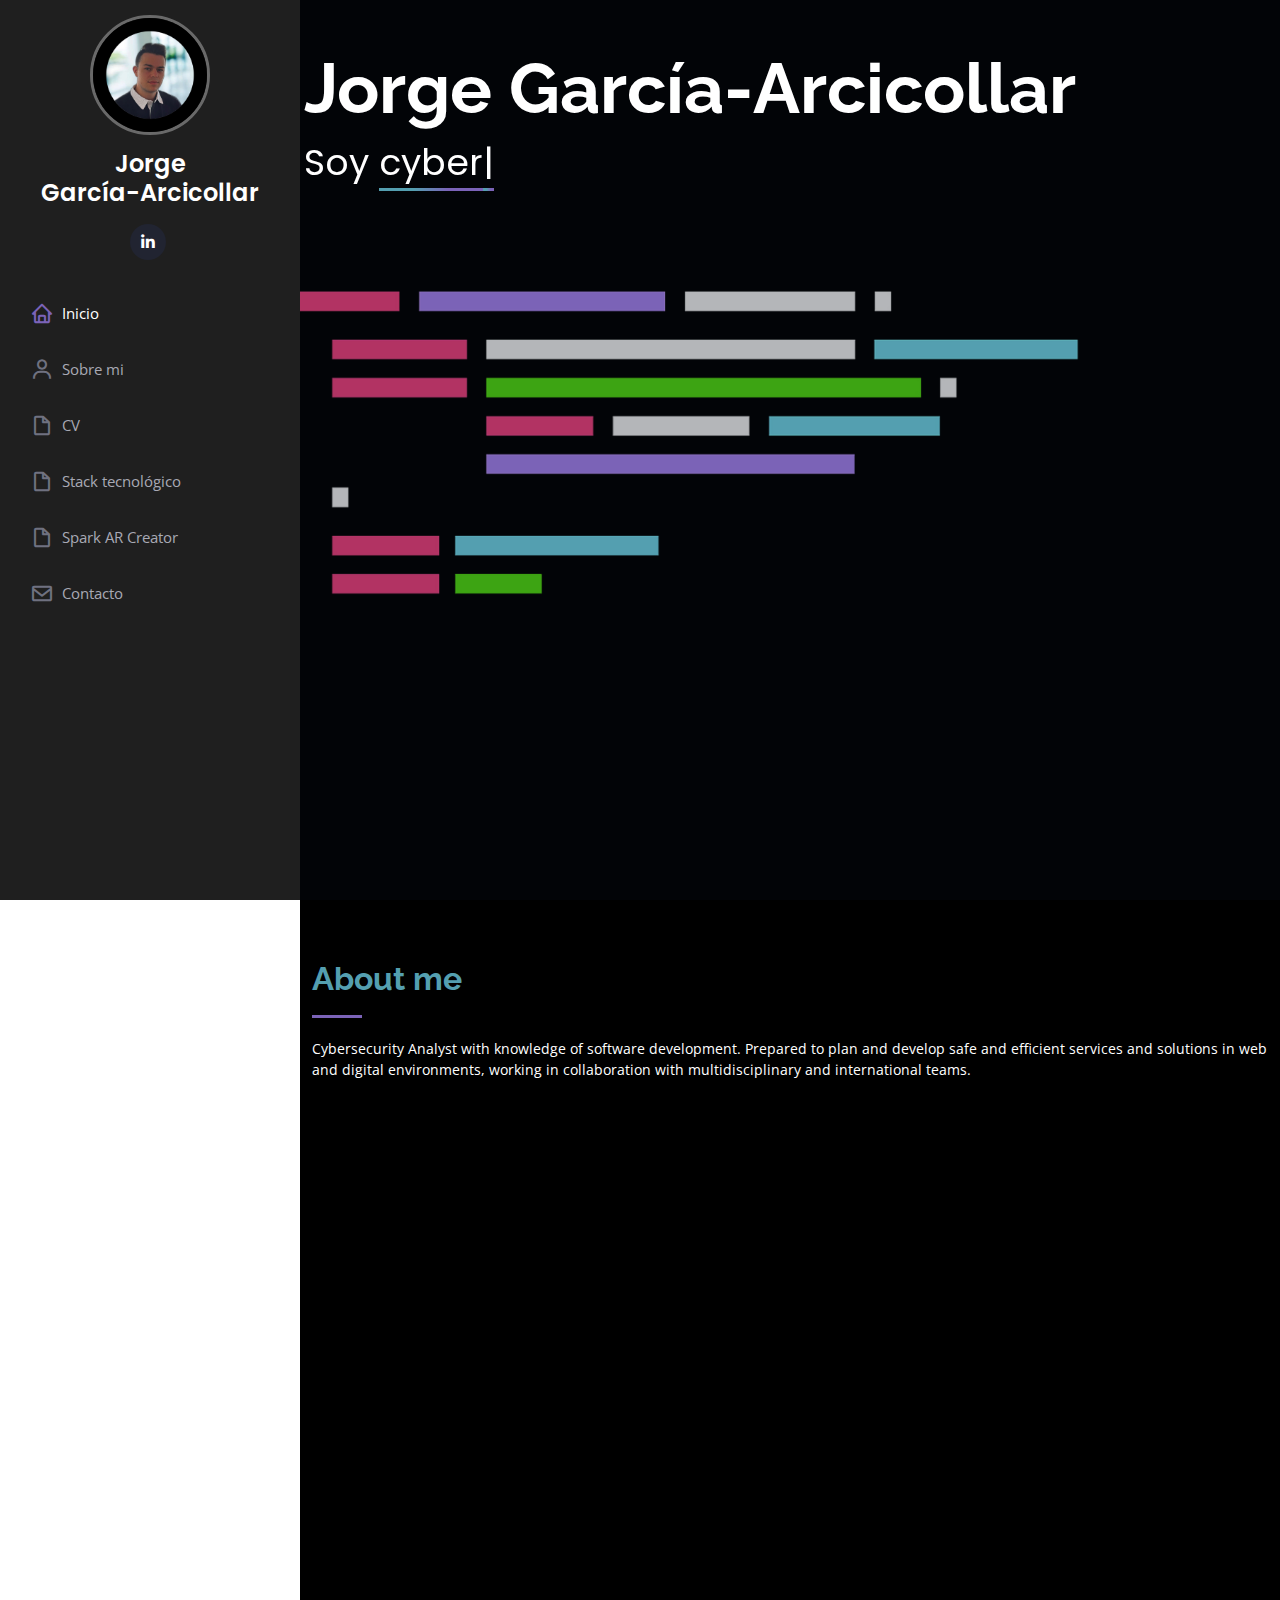
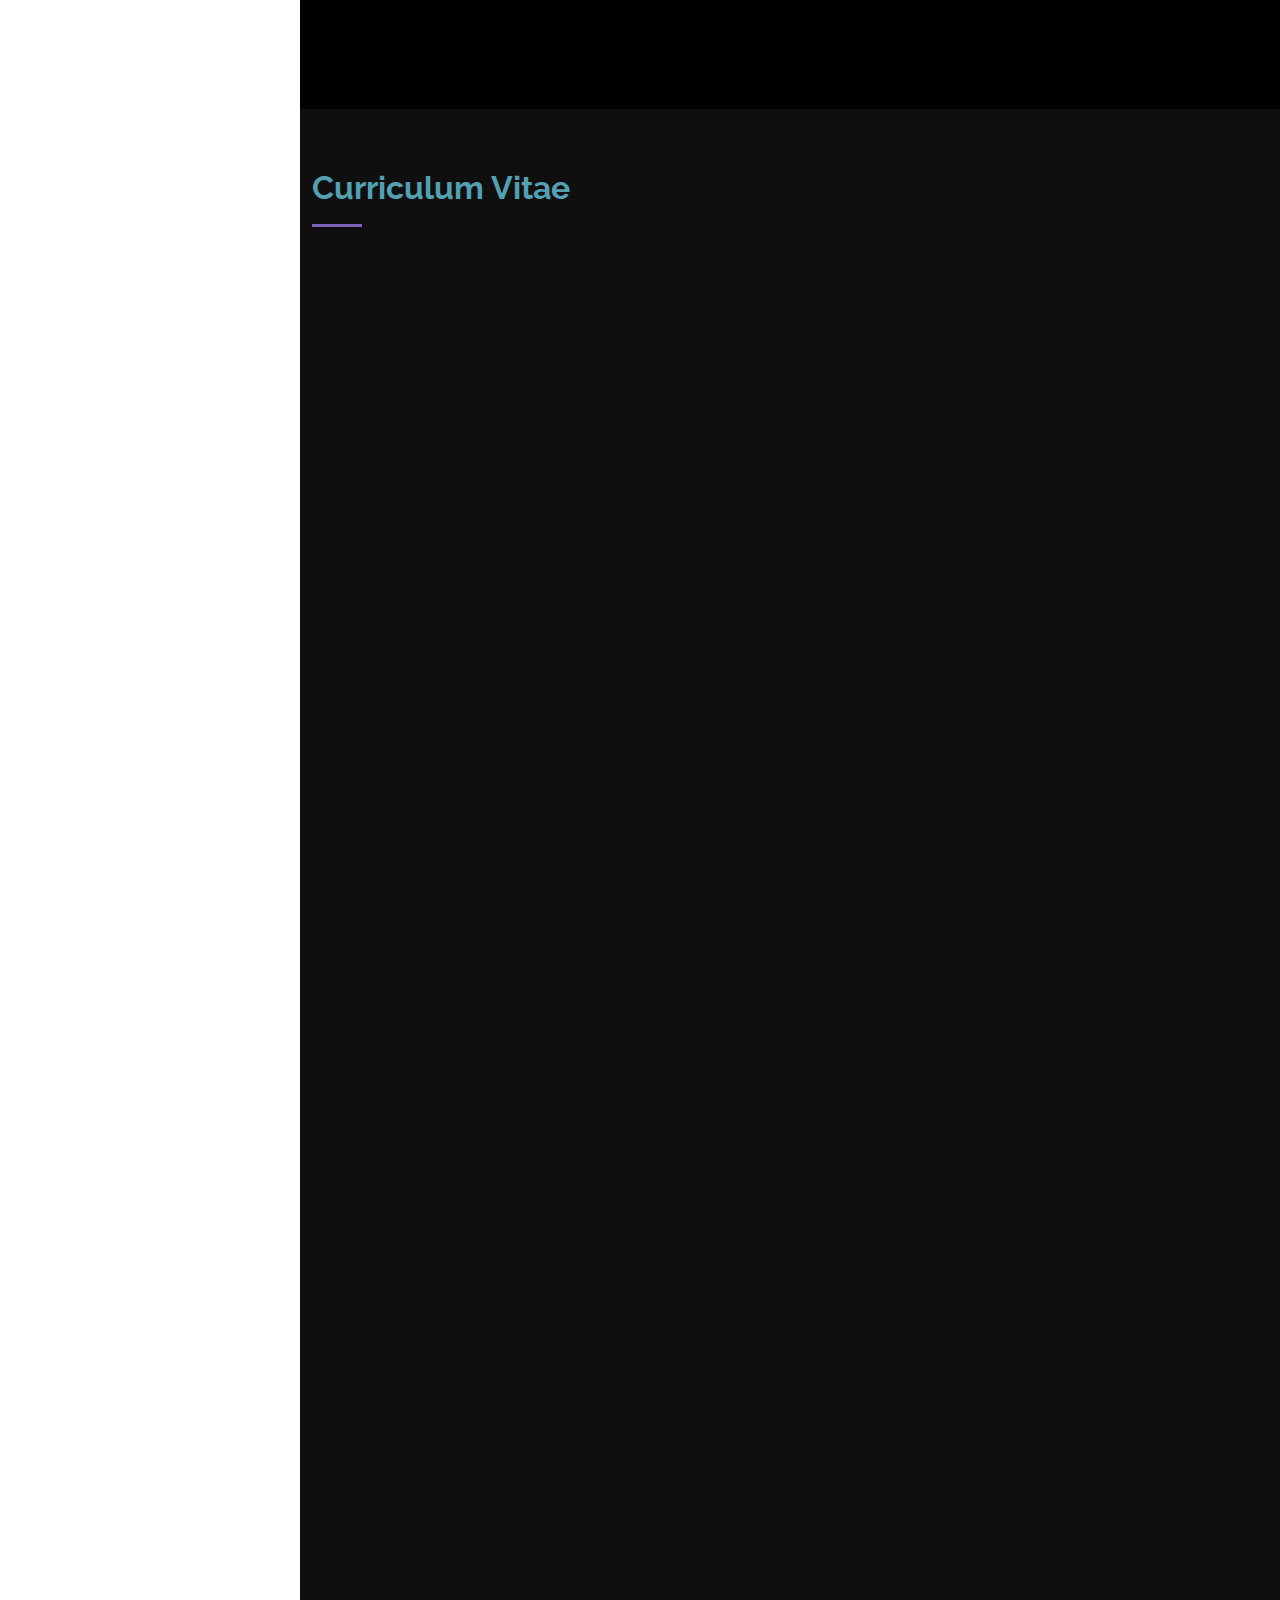
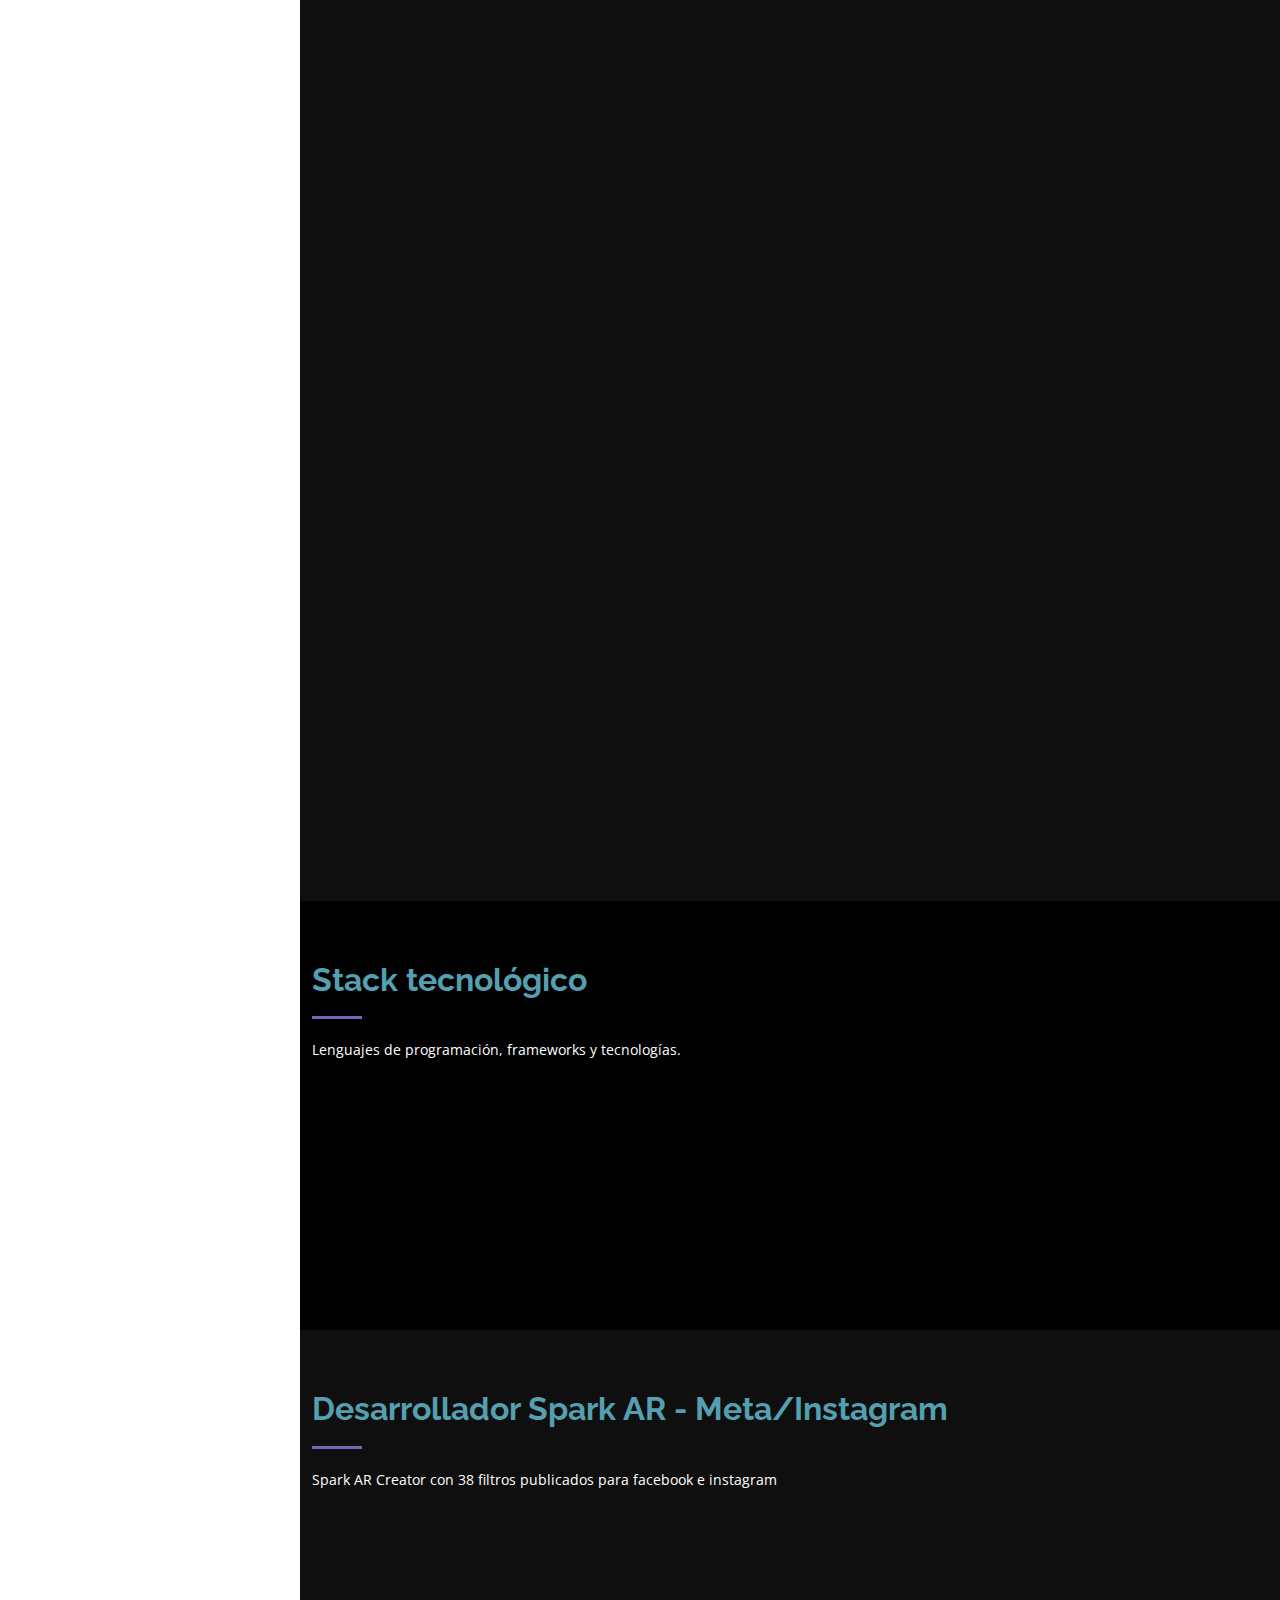
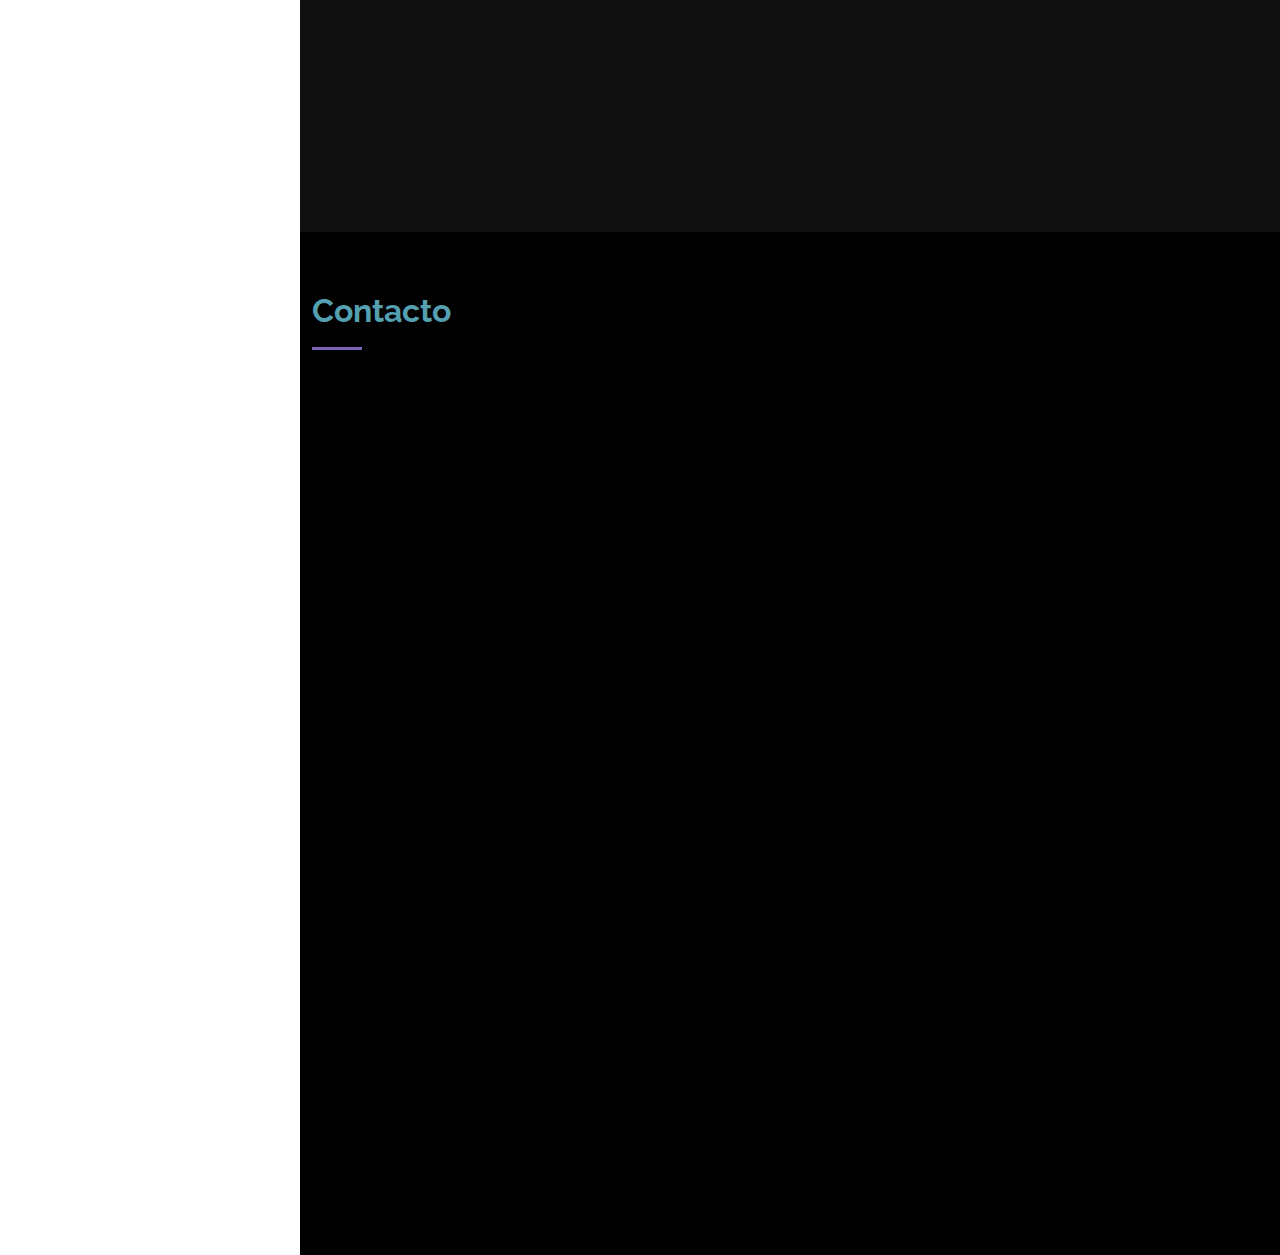
<file: assets/index.html>
<!DOCTYPE html>
<html lang="en">

<head>
  <meta charset="utf-8">
  <meta content="width=device-width, initial-scale=0.9, maximum-scale=0.9, user-scalable=0" name="viewport">

  <title>Jorge García-Arcicollar - Cybersecurity Analyst - CV</title>
  <meta content="Curriculum y página personal de jorge-garcia-arcicollar" name="description">
  <meta content="Curriculum, Cybersecurity,  desarrollador, Freelancer, java, programador, opentowork, cv, software, developer" name="keywords">
  <meta name="theme-color" content="#549FB0" />

  <!-- Favicons -->
  <link href="assets/img/codingBG1.png" rel="icon">

  <!-- Google Fonts -->
  <link href="https://fonts.googleapis.com/css?family=Open+Sans:300,300i,400,400i,600,600i,700,700i|Raleway:300,300i,400,400i,500,500i,600,600i,700,700i|Poppins:300,300i,400,400i,500,500i,600,600i,700,700i" rel="stylesheet">

  <!-- Vendor CSS Files -->
  <link href="assets/vendor/aos/aos.css" rel="stylesheet">
  <link href="assets/vendor/bootstrap/css/bootstrap.min.css" rel="stylesheet">
  <link href="assets/vendor/bootstrap-icons/bootstrap-icons.css" rel="stylesheet">
  <link href="assets/vendor/boxicons/css/boxicons.min.css" rel="stylesheet">
  <link href="assets/vendor/glightbox/css/glightbox.min.css" rel="stylesheet">
  <link href="assets/vendor/swiper/swiper-bundle.min.css" rel="stylesheet">

  <!-- Template Main CSS File -->
  <link href="assets/css/style.css" rel="stylesheet">

  <!-- =======================================================
  * Template Name: iPortfolio - v3.9.1
  * Template URL: https://bootstrapmade.com/iportfolio-bootstrap-portfolio-websites-template/
  * Author: BootstrapMade.com
  * License: https://bootstrapmade.com/license/
  ======================================================== -->
</head>

<body>

  <!-- ======= Mobile nav toggle button ======= -->
  <i class="bi bi-list mobile-nav-toggle d-xl-none"></i>

  <!-- ======= Header ======= -->
  <header id="header">
    <div class="d-flex flex-column">

      <div class="profile">
        <img src="assets/img/profile-img.jpg" alt="" class="img-fluid rounded-circle">
        <h1 class="text-light"><a href="index.html">Jorge <br> García-Arcicollar</a></h1>
        <div class="social-links mt-3 text-center">
          <a href="https://www.linkedin.com/in/jorge-garcia-arcicollar/" class="linkedin"><i class="bx bxl-linkedin"></i></a>
        </div>
      </div>

      <nav id="navbar" class="nav-menu navbar">
        <ul>
          <li><a href="#hero" class="nav-link scrollto active"><i class="bx bx-home"></i> <span>Inicio</span></a></li>
          <li><a href="#about" class="nav-link scrollto"><i class="bx bx-user"></i> <span>Sobre mi</span></a></li>
          <li><a href="#resume" class="nav-link scrollto"><i class="bx bx-file-blank"></i> <span>CV</span></a></li>
          <li><a href="#skills" class="nav-link scrollto"><i class="bx bx-file-blank"></i> <span>Stack tecnológico</span></a></li>  
          <li><a href="#facts" class="nav-link scrollto"><i class="bx bx-file-blank"></i> <span>Spark AR Creator</span></a></li>    
          <li><a href="#contact" class="nav-link scrollto"><i class="bx bx-envelope"></i> <span>Contacto</span></a></li>
        </ul>
      </nav><!-- .nav-menu -->
    </div>
  </header><!-- End Header -->

  <!-- ======= Hero Section ======= -->
  <section id="hero" class="d-flex flex-column  align-items-center">
    <div class="hero-container" data-aos="fade-in">
      <h1 class="nombre">Jorge García-Arcicollar</h1>
      <p>Soy <span class="typed" data-typed-items="cybersecurity analyst, ethical hacker, digital forensic analyst, OSINT investigator, reverse engineer, secure software developer, Oracle SQL DBA, fullstack developer"></span></p>
    </div>
  </section><!-- End Hero -->

  <main id="main">

    <!-- ======= About Section ======= -->
    <section id="about" class="about">
      <div class="container">

        <div class="section-title">
          <h2>About me</h2>
          <p>Cybersecurity Analyst with knowledge of software development. Prepared to plan and develop safe and efficient services and solutions in web and digital environments, working in collaboration with multidisciplinary and international teams. </p>
        </div>

        <div class="row">
          <div class="col-lg-4" data-aos="fade-right">
            <img src="assets/img/profile-img.jpg" class="img-fluid" alt="">
          </div>
          <div class="col-lg-8 pt-4 pt-lg-0 content" data-aos="fade-left">
            <h3>Cybersecurity analyst / Software developer</h3>
            <p class="fst-italic">
              Cybersecurity master - Camilo José Cela University x IMF x Deloitte <br> 
              Web application development - IES Clara del Rey  
            </p>
            <br>
            <div class="row">
              <div class="col-lg-6">
                <ul>
                  <li><i class="bi bi-chevron-right"></i> <strong>Web:</strong> <a href="https://jorgearcicollar.github.io/"><span>jorgearcicollar.github.io</span></a></li>
                  <li><i class="bi bi-chevron-right"></i> <strong>City:</strong> <span>Madrid, España</span></li>
                </ul>
              </div>
              <div class="col-lg-6">
                <ul>
                  <li><i class="bi bi-chevron-right"></i> <strong>Education:</strong> <span>Máster</span></li>
                  <li><i class="bi bi-chevron-right"></i> <strong>linkedIn:</strong> <a href="https://www.linkedin.com/in/jorge-garcia-arcicollar/"> <span>linkedin/jorge</span></a></li>
                </ul>
              </div>
            </div>

          </div>
        </div>

        <div class="row">
          <div class="col-lg-3 col-md-6 icon-box" data-aos="fade-up">
            <div class="icon"><i class="bi bi-briefcase"></i></div>
            <h4 class="title"><a href="">Experience</a></h4>
            <p class="description">working under pressure</p>
          </div>
          <br>
          <div class="col-lg-3 col-md-6 icon-box" data-aos="fade-up" data-aos-delay="100">
            <div class="icon"><i class="bi bi-brightness-high"></i></div>
            <h4 class="title"><a href="">Strategic</a></h4>
            <p class="description">thinking, proactivity, initiative, leadership</p>
          </div>
          <br>
          <div class="col-lg-3 col-md-6 icon-box" data-aos="fade-up" data-aos-delay="200">
            <div class="icon"><i class="bi bi-binoculars"></i></div>
            <h4 class="title"><a href="">Creative</a></h4>
            <p class="description">determined and willing.</p>
          </div>
          <br>
          <div class="col-lg-3 col-md-6 icon-box" data-aos="fade-up" data-aos-delay="300">
            <div class="icon"><i class="bi bi-bar-chart"></i></div>
            <h4 class="title"><a href="">Analytical</a></h4>
            <p class="description">skills, adaptation, effective communication</p>
          </div>
          <br>
          <div class="col-lg-3 col-md-6 icon-box" data-aos="fade-up" data-aos-delay="400">
            <div class="icon"><i class="bi bi-card-checklist"></i></div>
            <h4 class="title"><a href="">Willing </a></h4>
            <p class="description">to challenge myself</p>
          </div>
          <br>
          <div class="col-lg-3 col-md-6 icon-box" data-aos="fade-up" data-aos-delay="500">
            <div class="icon"><i class="bi bi-calendar4-week"></i></div>
            <h4 class="title"><a href="">Organizational</a></h4>
            <p class="description">skills, sense of urgency</p>
          </div>
        </div>

      </div>
    </section><!-- End About Section -->


    <!-- ======= Resume Section ======= -->
    <section id="resume" class="resume">
      <div class="container">

        <div class="section-title">
          <h2>Curriculum Vitae</h2>
        </div>

        <div class="row">
          <div class="col-lg-6" data-aos="fade-up">

            <h3 class="resume-title">Experiencia laboral</h3>
              <div class="resume-item">
                <h4>Analista de ciberseguridad / Desarrollador de software</h4> 
                  <h5><em>Analistas Financieros Internacionales AFI - Madrid</em></h5> 
                  <u><p>April 2021 - Now</p></u>
                  <br>
                  <p>Analyst at the Advanced Technological Services team (AFI STA).</p>
                   <br>
                   <ul>
                      <li><p>Threat Detection and Response.</p></li>
                      <li><p>Proposal and Development of Effective Security Measures.</p></li>
                      <li><p>Automation of Testing, Tasks, and Processes; CI/CD; Web Scraping with Python and Selenium.</p></li>
                      <li><p>Data Visualization, Reporting.</p></li>
                      <li><p>Functional analysis of Client Requirements, Proposal Development, and Implementation (Microsoft Excel, Word, PowerPoint).</p></li>
                      <li><p>Development and Maintenance of Web Applications using Java, Spring, and SQL on the BackEnd; HTML, CSS, JavaScript, and jQuery for the FrontEnd.</p></li>
                      <li><p>Direct Client Interaction in Evaluation and Coordination meetings.</p></li>
                      <li><p>Training, awareness.</p></li>
                   </ul>

              </div>

            <div class="resume-item">
              <h4>Summer camp Counselor</h4> 
                <h5><em>Vaughan Group - Madrid</em></h5> 
                <u><p>Summer 2019</p></u>
                <br>
                  <p>Duties as Leisure and Recreation Monitor at Bilingual Camps.</p>
            </div>
            <div class="resume-item">
              <h4>Administrative Assistan</h4> 
              <h5><em>Deleytax auditores - Madrid</em></h5> 
              <u><p>October 2018 - April 2019</p></u>
              <br>
               <p>Prepare, send, receive and file documentation.</p>
            </div>

            <h3 class="resume-title">Certificaciones y cursos</h3>
            <div class="resume-item">
                <h4>D-CSPA - Deloitte Certified Secure Programmer Associate</h4> 
                  <h5><em>Deloitte </em></h5> 
                  <u><p>May 2023</p></u>
              </div>
            <div class="resume-item">
                <h4>D-CEHA - Deloitte Certified Ethical Hacker Associate.</h4> 
                  <h5><em>Deloitte </em></h5> 
                  <u><p>May 2023</p></u>
              </div>
            <div class="resume-item">
                <h4>D-CFIA - Deloitte Certified Forensic Investigator Associate.</h4> 
                  <h5><em>Deloitte </em></h5> 
                  <u><p>May 2023</p></u>
              </div>
            <div class="resume-item">
                <h4>D-CREA - Deloitte Certified Reverse Engineer Associate.</h4> 
                  <h5><em>Deloitte </em></h5> 
                  <u><p>May 2023</p></u>
              </div>
             <div class="resume-item">
                <h4>EHE - Ethical Hacking Essentials.</h4> 
                  <h5><em>EC council - Codered</em></h5> 
                  <u><p>January 2023</p></u>
              </div>
            <div class="resume-item">
                <h4>DFE - Digital Forensic Essentials.</h4> 
                  <h5><em>EC council - Codered</em></h5> 
                  <u><p>January 2023</p></u>
              </div>
              <div class="resume-item">
                <h4>Cambridge C1 Advanced Certificate</h4> 
                  <h5><em>Escuela oficial de Idiomas. </em></h5> 
                  <u><p>Abril 2021</p></u>
              </div>
            <div class="resume-item">
                <h4>ChatGPT Prompt engineering for developers.</h4> 
                  <h5><em>Open AI, DeepLearning AI </em></h5> 
                  <u><p>April 2023</p></u>
              </div>
            <div class="resume-item">
                <h4>Data Visualization with Excel.</h4> 
                  <h5><em>Udemy </em></h5> 
                  <u><p>April 2023</p></u>
              </div>
              <div class="resume-item">
                <h4>Google Analytics for Beginners</h4> 
                  <h5><em>Google analytics Academy. </em></h5> 
                  <u><p>June 2022</p></u>
              </div>
              <div class="resume-item">
                <h4>Leading people and teams</h4> 
                  <h5><em>Coursera Online - Michigan University </em></h5> 
                  <u><p>January 2022</p></u>
              </div>
          </div>

          <div class="col-lg-6" data-aos="fade-up" data-aos-delay="100">
            <h3 class="resume-title">Formación Académica</h3>
            <div class="resume-item">
              <h4>Máster en ciberseguridad </h4> 
              <h5><em>IMF x UCJC x Deloitte - Madrid</em></h5> 
              <u><p>noviembre 2022 - Junio 2023</p></u>
              <br>
                <ul>
                <li><p>Cyber threat intelligence</p>
                  <ul><li><p class="minip">Wireshark network traffic analysis </p> </li></ul>
                  <ul><li><p class="minip">Phishing </p></li> </ul>
                   <ul><li><p class="minip">OSINT</p></li> </ul>
                </li>
                 <li><p>Sistem Information Events Manager (SIEM).</p>
                  <ul><li><p class="minip">Microsoft Azure Sentinel </p> </li></ul>
                  <ul><li><p class="minip">Qradar </p></li> </ul>
                  <ul><li><p class="minip">Splunk </p></li> </ul>
                </li>
                 <li><p>Secure Development</p>
                    <ul><li><p class="minip">SSDLC </p> </li></ul>
                    <ul><li><p class="minip">DevSecOps </p></li> </ul>
                    <ul><li><p class="minip">Code analysis </p></li> </ul>
                 </li>
                 <li><p>Ethical Hacking</p>
                    <ul><li><p class="minip">Metasploit </p> </li></ul>
                    <ul><li><p class="minip">nmap </p></li> </ul>
                    <ul><li><p class="minip">Kali Linux </p></li> </ul>
                 </li>
                 <li><p>Mobile security</p>
                    <ul><li><p class="minip">Frida </p> </li></ul>
                    <ul><li><p class="minip">.apk analysis </p></li> </ul>
                 </li>
                 <li><p>Análisis Forense digital.</p></li>
                    <ul><li><p class="minip">FTK imager </p> </li></ul>
                    <ul><li><p class="minip">Autopsy </p></li> </ul>
                    <ul><li><p class="minip">Volatility</p></li> </ul>
                   <ul><li><p class="minip">Log, MFT, Usr>Jrnl analysis</p></li> </ul>
                 <li><p>Ingeniería inversa.</p></li>
                     <ul><li><p class="minip">C++ </p> </li></ul>
                      <ul><li><p class="minip">IDA </p></li> </ul>
                      <ul><li><p class="minip">Debugger</p></li> </ul>
                     <ul><li><p class="minip">PEstudio</p></li> </ul>
                   <li><p>Thesis: Money Laundering using tiktok</p></li>
                <ul>
            </div>

            <div class="resume-item">
              <h4>Ethical Hacking Essentials | EHE Cerfification</h4> 
                <h5><em>EC Council - Codered </em></h5> 
                <u><p>Octubre 2022 - Diciembre 2022</p></u>
               <br>
                 <p>Ataques y contramedidas ante amenazas de ingeniería social y hacia aplicaciones web, entornos inalámbricos, cloud y dispositivos móviles. </p>
            </div>

            <div class="resume-item">
              <h4>Cibersecurity Fundamentals</h4> 
                <h5><em>edX online - Rochester Institute of technology </em></h5> 
                <u><p>Enero 2022 - Junio 2022</p></u>
               <br>
                 <ul>
                   <li><p>Cybersecurity Fundamentals.</p></li>
                   <li><p>Digital Forensic Analysis.</p></li>
                   <li><p>Risk management.</p></li>
                 <ul>
            </div>

            <div class="resume-item">
              <h4>Desarrollo de aplicaciones Web bilingüe (DAW) </h4> 
              <h5><em>IES Clara del Rey - Madrid</em></h5> 
              <u><p>Septiembre 2018 - Junio 2021</p></u>
              <br>
                <ul>
                 <li><p>Programación Java y Javascript.</p></li>
                 <li><p>Administración de bases de Datos SQL.</p></li>
                 <li><p>Diseño y desarrollo de interfaces web HTML y CSS.</p></li>
                 <li><p>Administración de sistemas Windows y Linux.</p></li>
                <ul>
            </div>

            <div class="resume-item">
              <h4>Junior degree</h4> 
                <h5><em>Lemont High School, Chicago Illinois </em></h5> 
                <u><p>Septiembre 2016 - Junio 2017</p></u>
               <br>
                <p>Estudiante de intercambio durante el bachilleraro en Chicago, EEUU</p>
              </div>   
<br>
              <h3 class="resume-title">Voluntariado</h3>
              <div class="resume-item">
                <h4>Desarrollador web</h4> 
                  <h5><em>Fundación Afi Emilio Ontiveros </em></h5> 
                  <u><p>Verano 2022</p></u>
                  <p>Voluntario en Tuxtla Gutiérrez (Chiapas, México) durante el verano de 2022 en la empresa Avanza Sólido ayudando en la mejora de rendimiento, accesibilidad, SEO y SEM de su página web. También abordamos temas de ciberseguridad identificando amenazas y estableciendo un plan de seguridad.</p>
              </div>
              <div class="resume-item">
                <h4>Monitor de ocio y tiempo libre</h4> 
                  <h5><em>Ntra. Sra. del Camino </em></h5> 
                  <u><p>Verano 2015/2016/2017/2018</p></u>
                  <p>Monitor voluntario en campamentos de verano.</p>
              </div>
          </div> 
          </div>
          
        </div>


      </div>
    </section><!-- End Resume Section -->


        <!-- ======= Skills Section ======= -->
        <section id="skills" class="skills section-bg">
          <div class="container">
    
            <div class="section-title">
              <h2>Stack tecnológico</h2>
              <p>Lenguajes de programación, frameworks y tecnologías.</p>
            </div>
    
            <div class="row skills-content">
    
              <div class="col-lg-6" data-aos="fade-up">
    
                <div class="progress">
                  <span class="skill">Java <i class="val">80%</i></span>
                  <div class="progress-bar-wrap">
                    <div class="progress-bar" role="progressbar" aria-valuenow="80" aria-valuemin="0" aria-valuemax="100"></div>
                  </div>
                </div>
    
                <div class="progress">
                  <span class="skill">JavaScript & jQuery <i class="val">70%</i></span>
                  <div class="progress-bar-wrap">
                    <div class="progress-bar" role="progressbar" aria-valuenow="70" aria-valuemin="0" aria-valuemax="100"></div>
                  </div>
                </div>
    
                <div class="progress">
                  <span class="skill">SQL <i class="val">70%</i></span>
                  <div class="progress-bar-wrap">
                    <div class="progress-bar" role="progressbar" aria-valuenow="70" aria-valuemin="0" aria-valuemax="100"></div>
                  </div>
                </div>
    
              </div>
    
              <div class="col-lg-6" data-aos="fade-up" data-aos-delay="1100">
    
                <div class="progress">
                  <span class="skill">HTML & CSS <i class="val">80%</i></span>
                  <div class="progress-bar-wrap">
                    <div class="progress-bar" role="progressbar" aria-valuenow="80" aria-valuemin="0" aria-valuemax="100"></div>
                  </div>
                </div>
    
                <div class="progress">
                  <span class="skill">Spring <i class="val">65%</i></span>
                  <div class="progress-bar-wrap">
                    <div class="progress-bar" role="progressbar" aria-valuenow="60" aria-valuemin="0" aria-valuemax="100"></div>
                  </div>
                </div>
    
                <div class="progress">
                  <span class="skill">Python <i class="val">40%</i></span>
                  <div class="progress-bar-wrap">
                    <div class="progress-bar" role="progressbar" aria-valuenow="40" aria-valuemin="0" aria-valuemax="100"></div>
                  </div>
                </div>
    
              </div>
    
            </div>
    
          </div>
        </section><!-- End Skills Section -->
    


    <!-- ======= Facts Section ======= -->
    <section id="facts" class="facts">
      <div class="container">

        <div class="section-title">
          <h2>Desarrollador Spark AR - Meta/Instagram </h2>
          <p>Spark AR Creator con 38 filtros publicados para facebook e instagram</p>
        </div>

        <div class="row no-gutters">
                    
          <div class="col-lg-3 col-md-6 d-md-flex align-items-md-stretch" data-aos="fade-up" data-aos-delay="100">
            <div class="count-box">
              <i class="bi bi-journal-richtext"></i>
              <span data-purecounter-start="0" data-purecounter-end="81" data-purecounter-duration="3" class="purecounter"></span>
              <p><strong>Países alcanzados</strong><br> Países donde se han usado mis filtros</p>
            </div>
          </div>

          <div class="col-lg-3 col-md-6 d-md-flex align-items-md-stretch" data-aos="fade-up">
            <div class="count-box">
              <i class="bi bi-emoji-smile"></i>
              <span data-purecounter-start="0" data-purecounter-end="883600" data-purecounter-duration="4" class="purecounter"></span>
              <p><strong>Capturas</strong><br> Fotos tomadas con mis filtros</p>
            </div>
          </div>

          <div class="col-lg-3 col-md-6 d-md-flex align-items-md-stretch" data-aos="fade-up" data-aos-delay="300">
            <div class="count-box">
              <i class="bi bi-people"></i>
              <span data-purecounter-start="0" data-purecounter-end="9000000" data-purecounter-duration="5" class="purecounter"></span>
              <p><strong>Personas alcanzadas</strong><br>Personas que han visto una foto con mi filtro</p>
            </div>
          </div>

        </div>

      </div>
    </section><!-- End Facts Section -->


    <!-- ======= Portfolio Section ======= 
    <section id="portfolio" class="portfolio section-bg">
      <div class="container">

        <div class="section-title">
          <h2>Portfolio</h2>
          <p>Magnam dolores commodi suscipit. Necessitatibus eius consequatur ex aliquid fuga eum quidem. Sit sint consectetur velit. Quisquam quos quisquam cupiditate. Et nemo qui impedit suscipit alias ea. Quia fugiat sit in iste officiis commodi quidem hic quas.</p>
        </div>

        <div class="row" data-aos="fade-up">
          <div class="col-lg-12 d-flex justify-content-center">
            <ul id="portfolio-flters">
              <li data-filter="*" class="filter-active">All</li>
              <li data-filter=".filter-app">App</li>
              <li data-filter=".filter-card">Card</li>
              <li data-filter=".filter-web">Web</li>
            </ul>
          </div>
        </div>

        <div class="row portfolio-container" data-aos="fade-up" data-aos-delay="100">

          <div class="col-lg-4 col-md-6 portfolio-item filter-app">
            <div class="portfolio-wrap">
              <img src="assets/img/portfolio/portfolio-1.jpg" class="img-fluid" alt="">
              <div class="portfolio-links">
                <a href="assets/img/portfolio/portfolio-1.jpg" data-gallery="portfolioGallery" class="portfolio-lightbox" title="App 1"><i class="bx bx-plus"></i></a>
                <a href="portfolio-details.html" title="More Details"><i class="bx bx-link"></i></a>
              </div>
            </div>
          </div>

          <div class="col-lg-4 col-md-6 portfolio-item filter-web">
            <div class="portfolio-wrap">
              <img src="assets/img/portfolio/portfolio-2.jpg" class="img-fluid" alt="">
              <div class="portfolio-links">
                <a href="assets/img/portfolio/portfolio-2.jpg" data-gallery="portfolioGallery" class="portfolio-lightbox" title="Web 3"><i class="bx bx-plus"></i></a>
                <a href="portfolio-details.html" title="More Details"><i class="bx bx-link"></i></a>
              </div>
            </div>
          </div>

          <div class="col-lg-4 col-md-6 portfolio-item filter-app">
            <div class="portfolio-wrap">
              <img src="assets/img/portfolio/portfolio-3.jpg" class="img-fluid" alt="">
              <div class="portfolio-links">
                <a href="assets/img/portfolio/portfolio-3.jpg" data-gallery="portfolioGallery" class="portfolio-lightbox" title="App 2"><i class="bx bx-plus"></i></a>
                <a href="portfolio-details.html" title="More Details"><i class="bx bx-link"></i></a>
              </div>
            </div>
          </div>

          <div class="col-lg-4 col-md-6 portfolio-item filter-card">
            <div class="portfolio-wrap">
              <img src="assets/img/portfolio/portfolio-4.jpg" class="img-fluid" alt="">
              <div class="portfolio-links">
                <a href="assets/img/portfolio/portfolio-4.jpg" data-gallery="portfolioGallery" class="portfolio-lightbox" title="Card 2"><i class="bx bx-plus"></i></a>
                <a href="portfolio-details.html" title="More Details"><i class="bx bx-link"></i></a>
              </div>
            </div>
          </div>

          <div class="col-lg-4 col-md-6 portfolio-item filter-web">
            <div class="portfolio-wrap">
              <img src="assets/img/portfolio/portfolio-5.jpg" class="img-fluid" alt="">
              <div class="portfolio-links">
                <a href="assets/img/portfolio/portfolio-5.jpg" data-gallery="portfolioGallery" class="portfolio-lightbox" title="Web 2"><i class="bx bx-plus"></i></a>
                <a href="portfolio-details.html" title="More Details"><i class="bx bx-link"></i></a>
              </div>
            </div>
          </div>

          <div class="col-lg-4 col-md-6 portfolio-item filter-app">
            <div class="portfolio-wrap">
              <img src="assets/img/portfolio/portfolio-6.jpg" class="img-fluid" alt="">
              <div class="portfolio-links">
                <a href="assets/img/portfolio/portfolio-6.jpg" data-gallery="portfolioGallery" class="portfolio-lightbox" title="App 3"><i class="bx bx-plus"></i></a>
                <a href="portfolio-details.html" title="More Details"><i class="bx bx-link"></i></a>
              </div>
            </div>
          </div>

          <div class="col-lg-4 col-md-6 portfolio-item filter-card">
            <div class="portfolio-wrap">
              <img src="assets/img/portfolio/portfolio-7.jpg" class="img-fluid" alt="">
              <div class="portfolio-links">
                <a href="assets/img/portfolio/portfolio-7.jpg" data-gallery="portfolioGallery" class="portfolio-lightbox" title="Card 1"><i class="bx bx-plus"></i></a>
                <a href="portfolio-details.html" title="More Details"><i class="bx bx-link"></i></a>
              </div>
            </div>
          </div>

          <div class="col-lg-4 col-md-6 portfolio-item filter-card">
            <div class="portfolio-wrap">
              <img src="assets/img/portfolio/portfolio-8.jpg" class="img-fluid" alt="">
              <div class="portfolio-links">
                <a href="assets/img/portfolio/portfolio-8.jpg" data-gallery="portfolioGallery" class="portfolio-lightbox" title="Card 3"><i class="bx bx-plus"></i></a>
                <a href="portfolio-details.html" title="More Details"><i class="bx bx-link"></i></a>
              </div>
            </div>
          </div>

          <div class="col-lg-4 col-md-6 portfolio-item filter-web">
            <div class="portfolio-wrap">
              <img src="assets/img/portfolio/portfolio-9.jpg" class="img-fluid" alt="">
              <div class="portfolio-links">
                <a href="assets/img/portfolio/portfolio-9.jpg" data-gallery="portfolioGallery" class="portfolio-lightbox" title="Web 3"><i class="bx bx-plus"></i></a>
                <a href="portfolio-details.html" title="More Details"><i class="bx bx-link"></i></a>
              </div>
            </div>
          </div>

        </div>

      </div>
    </section> End Portfolio Section -->

    <!-- ======= Services Section ======= 
    <section id="services" class="services">
      <div class="container">

        <div class="section-title">
          <h2>Services</h2>
          <p>Magnam dolores commodi suscipit. Necessitatibus eius consequatur ex aliquid fuga eum quidem. Sit sint consectetur velit. Quisquam quos quisquam cupiditate. Et nemo qui impedit suscipit alias ea. Quia fugiat sit in iste officiis commodi quidem hic quas.</p>
        </div>

        <div class="row">
          <div class="col-lg-4 col-md-6 icon-box" data-aos="fade-up">
            <div class="icon"><i class="bi bi-briefcase"></i></div>
            <h4 class="title"><a href="">Lorem Ipsum</a></h4>
            <p class="description">Voluptatum deleniti atque corrupti quos dolores et quas molestias excepturi sint occaecati cupiditate non provident</p>
          </div>
          <div class="col-lg-4 col-md-6 icon-box" data-aos="fade-up" data-aos-delay="100">
            <div class="icon"><i class="bi bi-card-checklist"></i></div>
            <h4 class="title"><a href="">Dolor Sitema</a></h4>
            <p class="description">Minim veniam, quis nostrud exercitation ullamco laboris nisi ut aliquip ex ea commodo consequat tarad limino ata</p>
          </div>
          <div class="col-lg-4 col-md-6 icon-box" data-aos="fade-up" data-aos-delay="200">
            <div class="icon"><i class="bi bi-bar-chart"></i></div>
            <h4 class="title"><a href="">Sed ut perspiciatis</a></h4>
            <p class="description">Duis aute irure dolor in reprehenderit in voluptate velit esse cillum dolore eu fugiat nulla pariatur</p>
          </div>
          <div class="col-lg-4 col-md-6 icon-box" data-aos="fade-up" data-aos-delay="300">
            <div class="icon"><i class="bi bi-binoculars"></i></div>
            <h4 class="title"><a href="">Magni Dolores</a></h4>
            <p class="description">Excepteur sint occaecat cupidatat non proident, sunt in culpa qui officia deserunt mollit anim id est laborum</p>
          </div>
          <div class="col-lg-4 col-md-6 icon-box" data-aos="fade-up" data-aos-delay="400">
            <div class="icon"><i class="bi bi-brightness-high"></i></div>
            <h4 class="title"><a href="">Nemo Enim</a></h4>
            <p class="description">At vero eos et accusamus et iusto odio dignissimos ducimus qui blanditiis praesentium voluptatum deleniti atque</p>
          </div>
          <div class="col-lg-4 col-md-6 icon-box" data-aos="fade-up" data-aos-delay="500">
            <div class="icon"><i class="bi bi-calendar4-week"></i></div>
            <h4 class="title"><a href="">Eiusmod Tempor</a></h4>
            <p class="description">Et harum quidem rerum facilis est et expedita distinctio. Nam libero tempore, cum soluta nobis est eligendi</p>
          </div>
        </div>

      </div>
    </section><!-- End Services Section -->

    <!-- ======= Testimonials Section ======= 
    <section id="testimonials" class="testimonials section-bg">
      <div class="container">

        <div class="section-title">
          <h2>Testimonials</h2>
          <p>Magnam dolores commodi suscipit. Necessitatibus eius consequatur ex aliquid fuga eum quidem. Sit sint consectetur velit. Quisquam quos quisquam cupiditate. Et nemo qui impedit suscipit alias ea. Quia fugiat sit in iste officiis commodi quidem hic quas.</p>
        </div>

        <div class="testimonials-slider swiper" data-aos="fade-up" data-aos-delay="100">
          <div class="swiper-wrapper">

            <div class="swiper-slide">
              <div class="testimonial-item" data-aos="fade-up">
                <p>
                  <i class="bx bxs-quote-alt-left quote-icon-left"></i>
                  Proin iaculis purus consequat sem cure digni ssim donec porttitora entum suscipit rhoncus. Accusantium quam, ultricies eget id, aliquam eget nibh et. Maecen aliquam, risus at semper.
                  <i class="bx bxs-quote-alt-right quote-icon-right"></i>
                </p>
                <img src="assets/img/testimonials/testimonials-1.jpg" class="testimonial-img" alt="">
                <h3>Saul Goodman</h3>
                <h4>Ceo &amp; Founder</h4>
              </div>
            </div><!-- End testimonial item 

            <div class="swiper-slide">
              <div class="testimonial-item" data-aos="fade-up" data-aos-delay="100">
                <p>
                  <i class="bx bxs-quote-alt-left quote-icon-left"></i>
                  Export tempor illum tamen malis malis eram quae irure esse labore quem cillum quid cillum eram malis quorum velit fore eram velit sunt aliqua noster fugiat irure amet legam anim culpa.
                  <i class="bx bxs-quote-alt-right quote-icon-right"></i>
                </p>
                <img src="assets/img/testimonials/testimonials-2.jpg" class="testimonial-img" alt="">
                <h3>Sara Wilsson</h3>
                <h4>Designer</h4>
              </div>
            </div><!-- End testimonial item 

            <div class="swiper-slide">
              <div class="testimonial-item" data-aos="fade-up" data-aos-delay="200">
                <p>
                  <i class="bx bxs-quote-alt-left quote-icon-left"></i>
                  Enim nisi quem export duis labore cillum quae magna enim sint quorum nulla quem veniam duis minim tempor labore quem eram duis noster aute amet eram fore quis sint minim.
                  <i class="bx bxs-quote-alt-right quote-icon-right"></i>
                </p>
                <img src="assets/img/testimonials/testimonials-3.jpg" class="testimonial-img" alt="">
                <h3>Jena Karlis</h3>
                <h4>Store Owner</h4>
              </div>
            </div><!-- End testimonial item 

            <div class="swiper-slide">
              <div class="testimonial-item" data-aos="fade-up" data-aos-delay="300">
                <p>
                  <i class="bx bxs-quote-alt-left quote-icon-left"></i>
                  Fugiat enim eram quae cillum dolore dolor amet nulla culpa multos export minim fugiat minim velit minim dolor enim duis veniam ipsum anim magna sunt elit fore quem dolore labore illum veniam.
                  <i class="bx bxs-quote-alt-right quote-icon-right"></i>
                </p>
                <img src="assets/img/testimonials/testimonials-4.jpg" class="testimonial-img" alt="">
                <h3>Matt Brandon</h3>
                <h4>Freelancer</h4>
              </div>
            </div><!-- End testimonial item 

            <div class="swiper-slide">
              <div class="testimonial-item" data-aos="fade-up" data-aos-delay="400">
                <p>
                  <i class="bx bxs-quote-alt-left quote-icon-left"></i>
                  Quis quorum aliqua sint quem legam fore sunt eram irure aliqua veniam tempor noster veniam enim culpa labore duis sunt culpa nulla illum cillum fugiat legam esse veniam culpa fore nisi cillum quid.
                  <i class="bx bxs-quote-alt-right quote-icon-right"></i>
                </p>
                <img src="assets/img/testimonials/testimonials-5.jpg" class="testimonial-img" alt="">
                <h3>John Larson</h3>
                <h4>Entrepreneur</h4>
              </div>
            </div><!-- End testimonial item 

          </div>
          <div class="swiper-pagination"></div>
        </div>

      </div>
    </section><!-- End Testimonials Section -->

    <!-- ======= Contact Section ======= -->
    <section id="contact" class="contact">
      <div class="container">

        <div class="section-title">
          <h2>Contacto</h2>
        </div>

        <div class="row" data-aos="fade-in">

          <div class="col-lg-5 d-flex align-items-stretch">
            <div class="info negro">
              <div class="address">
                <i class="bi bi-geo-alt"></i>
                <h4>Ubicación:</h4>
                <p>Madrid, Madrid 28037</p>
              </div>
        
              <div class="address">
                <i class="bx bxl-linkedin"></i></a>
                <h4>linkedin:</h4>
                <p><a href="https://www.linkedin.com/in/jorge-garcia-arcicollar/">Jorge Garcia-Arcicollar</p>
              </div>
              <div class="mapouter"><div class="gmap_canvas"><iframe width="600" height="500" id="gmap_canvas" src="https://maps.google.com/maps?q=madrid&t=&z=13&ie=UTF8&iwloc=&output=embed" frameborder="0" scrolling="no" marginheight="0" marginwidth="0"></iframe><a href="https://123movies-to.org"></a><br><style>.mapouter{position:relative;text-align:right;height:500px;width:600px;}</style><style>.gmap_canvas {overflow:hidden;background:none!important;height:600px;width:320px;}</style></div></div></div> 
          </div>
        </div>
      </div>
    </section><!-- End Contact Section -->

  </main><!-- End #main -->


  

  <a href="#" class="back-to-top d-flex align-items-center justify-content-center"><i class="bi bi-arrow-up-short"></i></a>

  <!-- Vendor JS Files -->
  <script src="assets/vendor/purecounter/purecounter_vanilla.js"></script>
  <script src="assets/vendor/aos/aos.js"></script>
  <script src="assets/vendor/bootstrap/js/bootstrap.bundle.min.js"></script>
  <script src="assets/vendor/glightbox/js/glightbox.min.js"></script>
  <script src="assets/vendor/isotope-layout/isotope.pkgd.min.js"></script>
  <script src="assets/vendor/swiper/swiper-bundle.min.js"></script>
  <script src="assets/vendor/typed.js/typed.min.js"></script>
  <script src="assets/vendor/waypoints/noframework.waypoints.js"></script>
  <script src="assets/vendor/php-email-form/validate.js"></script>

  <!-- Template Main JS File -->
  <script src="assets/js/main.js"></script>

</body>

</html>
</file>
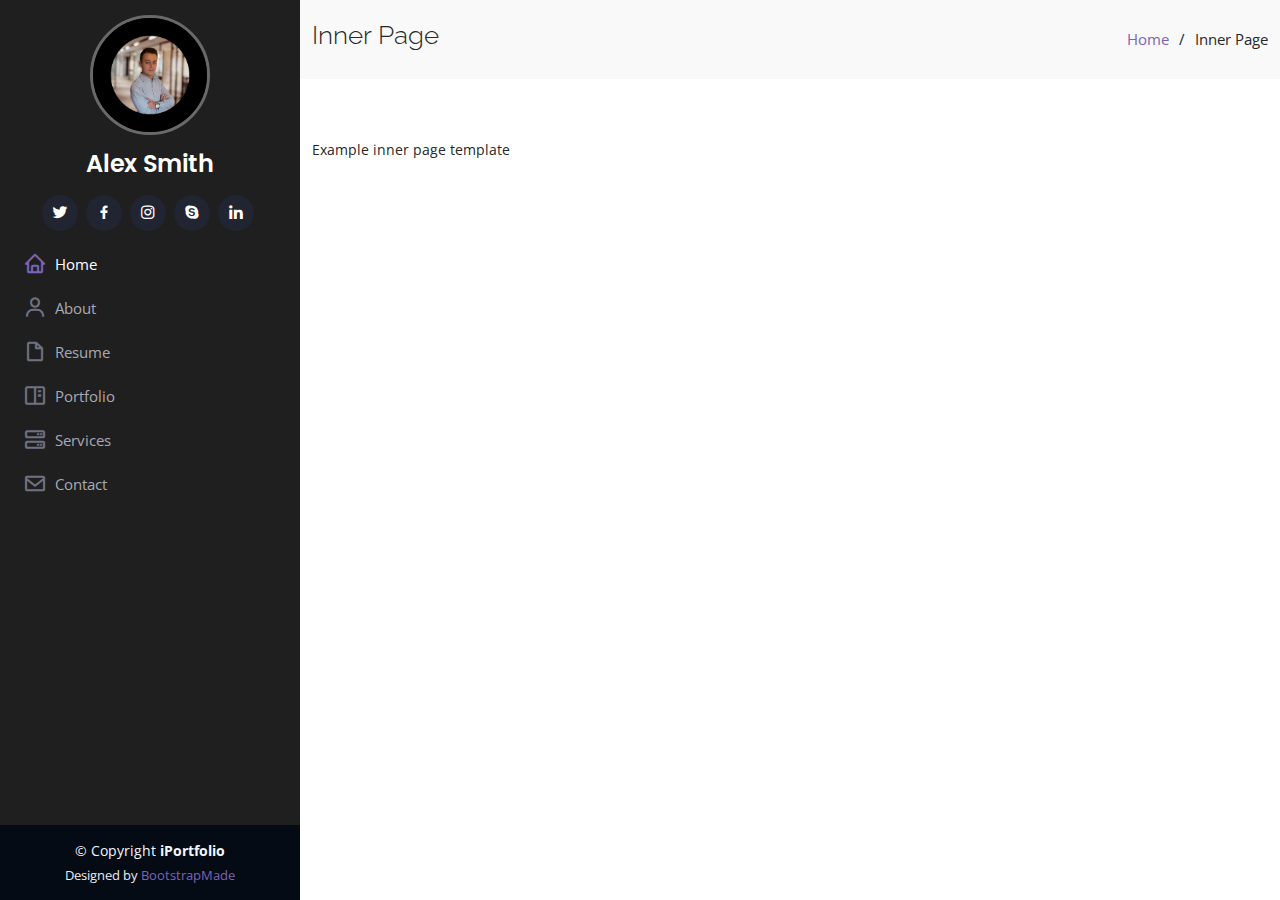
<file: inner-page.html>
<!DOCTYPE html>
<html lang="en">

<head>
  <meta charset="utf-8">
  <meta content="width=device-width, initial-scale=1.0" name="viewport">

  <title>Inner Page - iPortfolio Bootstrap Template</title>
  <meta content="" name="description">
  <meta content="" name="keywords">

  <!-- Favicons -->
  <link href="assets/img/favicon.png" rel="icon">
  <link href="assets/img/apple-touch-icon.png" rel="apple-touch-icon">

  <!-- Google Fonts -->
  <link href="https://fonts.googleapis.com/css?family=Open+Sans:300,300i,400,400i,600,600i,700,700i|Raleway:300,300i,400,400i,500,500i,600,600i,700,700i|Poppins:300,300i,400,400i,500,500i,600,600i,700,700i" rel="stylesheet">

  <!-- Vendor CSS Files -->
  <link href="assets/vendor/aos/aos.css" rel="stylesheet">
  <link href="assets/vendor/bootstrap/css/bootstrap.min.css" rel="stylesheet">
  <link href="assets/vendor/bootstrap-icons/bootstrap-icons.css" rel="stylesheet">
  <link href="assets/vendor/boxicons/css/boxicons.min.css" rel="stylesheet">
  <link href="assets/vendor/glightbox/css/glightbox.min.css" rel="stylesheet">
  <link href="assets/vendor/swiper/swiper-bundle.min.css" rel="stylesheet">

  <!-- Template Main CSS File -->
  <link href="assets/css/style.css" rel="stylesheet">

  <!-- =======================================================
  * Template Name: iPortfolio - v3.9.1
  * Template URL: https://bootstrapmade.com/iportfolio-bootstrap-portfolio-websites-template/
  * Author: BootstrapMade.com
  * License: https://bootstrapmade.com/license/
  ======================================================== -->
</head>

<body>

  <!-- ======= Mobile nav toggle button ======= -->
  <i class="bi bi-list mobile-nav-toggle d-xl-none"></i>

  <!-- ======= Header ======= -->
  <header id="header">
    <div class="d-flex flex-column">

      <div class="profile">
        <img src="assets/img/profile-img.jpg" alt="" class="img-fluid rounded-circle">
        <h1 class="text-light"><a href="index.html">Alex Smith</a></h1>
        <div class="social-links mt-3 text-center">
          <a href="#" class="twitter"><i class="bx bxl-twitter"></i></a>
          <a href="#" class="facebook"><i class="bx bxl-facebook"></i></a>
          <a href="#" class="instagram"><i class="bx bxl-instagram"></i></a>
          <a href="#" class="google-plus"><i class="bx bxl-skype"></i></a>
          <a href="#" class="linkedin"><i class="bx bxl-linkedin"></i></a>
        </div>
      </div>

      <nav id="navbar" class="nav-menu navbar">
        <ul>
          <li><a href="#hero" class="nav-link scrollto active"><i class="bx bx-home"></i> <span>Home</span></a></li>
          <li><a href="#about" class="nav-link scrollto"><i class="bx bx-user"></i> <span>About</span></a></li>
          <li><a href="#resume" class="nav-link scrollto"><i class="bx bx-file-blank"></i> <span>Resume</span></a></li>
          <li><a href="#portfolio" class="nav-link scrollto"><i class="bx bx-book-content"></i> <span>Portfolio</span></a></li>
          <li><a href="#services" class="nav-link scrollto"><i class="bx bx-server"></i> <span>Services</span></a></li>
          <li><a href="#contact" class="nav-link scrollto"><i class="bx bx-envelope"></i> <span>Contact</span></a></li>
        </ul>
      </nav><!-- .nav-menu -->
    </div>
  </header><!-- End Header -->

  <main id="main">

    <!-- ======= Breadcrumbs ======= -->
    <section class="breadcrumbs">
      <div class="container">

        <div class="d-flex justify-content-between align-items-center">
          <h2>Inner Page</h2>
          <ol>
            <li><a href="index.html">Home</a></li>
            <li>Inner Page</li>
          </ol>
        </div>

      </div>
    </section><!-- End Breadcrumbs -->

    <section class="inner-page">
      <div class="container">
        <p>
          Example inner page template
        </p>
      </div>
    </section>

  </main><!-- End #main -->

  <!-- ======= Footer ======= -->
  <footer id="footer">
    <div class="container">
      <div class="copyright">
        &copy; Copyright <strong><span>iPortfolio</span></strong>
      </div>
      <div class="credits">
        <!-- All the links in the footer should remain intact. -->
        <!-- You can delete the links only if you purchased the pro version. -->
        <!-- Licensing information: https://bootstrapmade.com/license/ -->
        <!-- Purchase the pro version with working PHP/AJAX contact form: https://bootstrapmade.com/iportfolio-bootstrap-portfolio-websites-template/ -->
        Designed by <a href="https://bootstrapmade.com/">BootstrapMade</a>
      </div>
    </div>
  </footer><!-- End  Footer -->

  <a href="#" class="back-to-top d-flex align-items-center justify-content-center"><i class="bi bi-arrow-up-short"></i></a>

  <!-- Vendor JS Files -->
  <script src="assets/vendor/purecounter/purecounter_vanilla.js"></script>
  <script src="assets/vendor/aos/aos.js"></script>
  <script src="assets/vendor/bootstrap/js/bootstrap.bundle.min.js"></script>
  <script src="assets/vendor/glightbox/js/glightbox.min.js"></script>
  <script src="assets/vendor/isotope-layout/isotope.pkgd.min.js"></script>
  <script src="assets/vendor/swiper/swiper-bundle.min.js"></script>
  <script src="assets/vendor/typed.js/typed.min.js"></script>
  <script src="assets/vendor/waypoints/noframework.waypoints.js"></script>
  <script src="assets/vendor/php-email-form/validate.js"></script>

  <!-- Template Main JS File -->
  <script src="assets/js/main.js"></script>

</body>

</html>
</file>
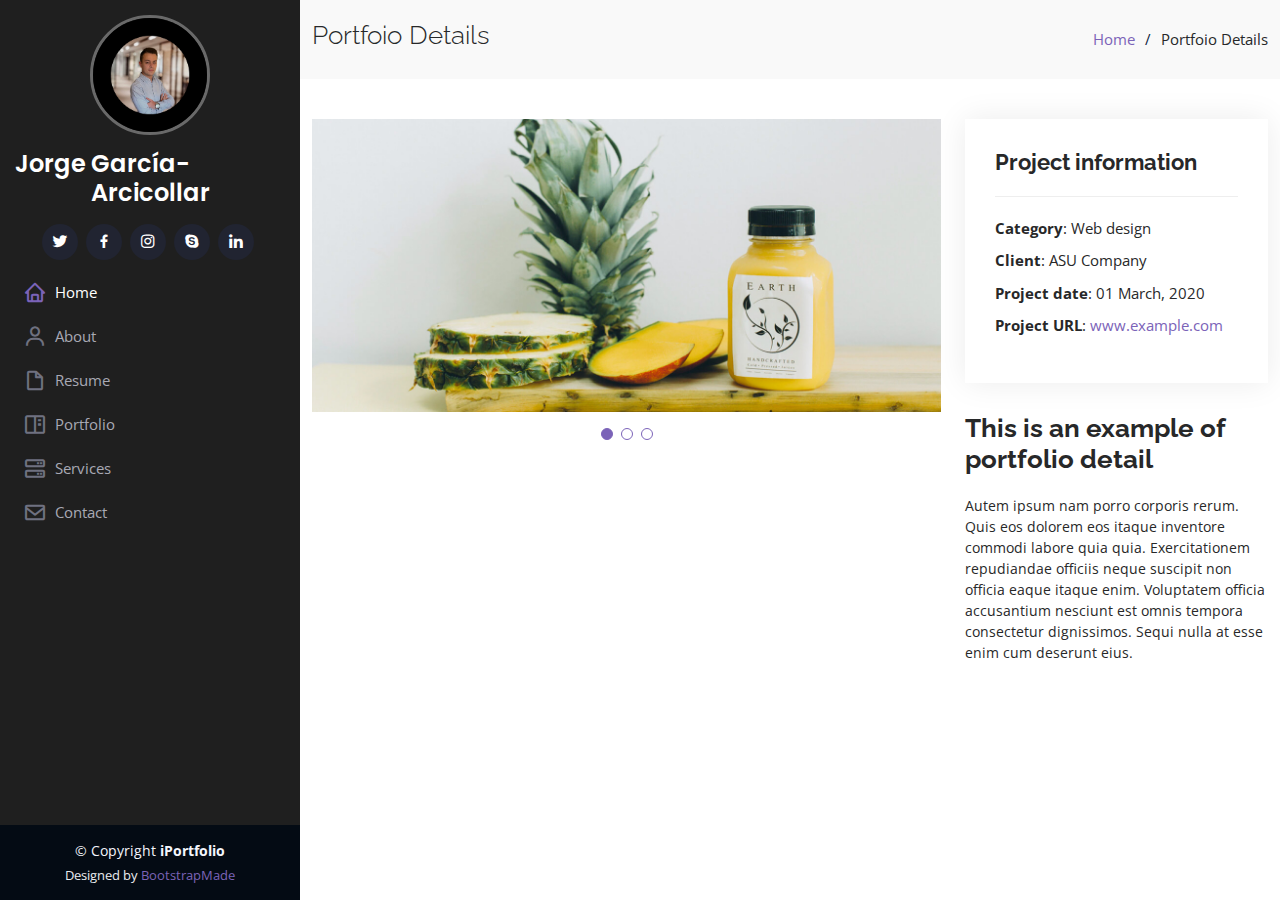
<file: portfolio-details.html>
<!DOCTYPE html>
<html lang="en">

<head>
  <meta charset="utf-8">
  <meta content="width=device-width, initial-scale=1.0" name="viewport">

  <title>Portfolio Details - iPortfolio Bootstrap Template</title>
  <meta content="" name="description">
  <meta content="" name="keywords">

  <!-- Favicons -->
  <link href="assets/img/favicon.png" rel="icon">
  <link href="assets/img/apple-touch-icon.png" rel="apple-touch-icon">

  <!-- Google Fonts -->
  <link href="https://fonts.googleapis.com/css?family=Open+Sans:300,300i,400,400i,600,600i,700,700i|Raleway:300,300i,400,400i,500,500i,600,600i,700,700i|Poppins:300,300i,400,400i,500,500i,600,600i,700,700i" rel="stylesheet">

  <!-- Vendor CSS Files -->
  <link href="assets/vendor/aos/aos.css" rel="stylesheet">
  <link href="assets/vendor/bootstrap/css/bootstrap.min.css" rel="stylesheet">
  <link href="assets/vendor/bootstrap-icons/bootstrap-icons.css" rel="stylesheet">
  <link href="assets/vendor/boxicons/css/boxicons.min.css" rel="stylesheet">
  <link href="assets/vendor/glightbox/css/glightbox.min.css" rel="stylesheet">
  <link href="assets/vendor/swiper/swiper-bundle.min.css" rel="stylesheet">

  <!-- Template Main CSS File -->
  <link href="assets/css/style.css" rel="stylesheet">

  <!-- =======================================================
  * Template Name: iPortfolio - v3.9.1
  * Template URL: https://bootstrapmade.com/iportfolio-bootstrap-portfolio-websites-template/
  * Author: BootstrapMade.com
  * License: https://bootstrapmade.com/license/
  ======================================================== -->
</head>

<body>

  <!-- ======= Mobile nav toggle button ======= -->
  <i class="bi bi-list mobile-nav-toggle d-xl-none"></i>

  <!-- ======= Header ======= -->
  <header id="header">
    <div class="d-flex flex-column">

      <div class="profile">
        <img src="assets/img/profile-img.jpg" alt="" class="img-fluid rounded-circle">
        <h1 class="text-light"><a href="index.html">Jorge García-Arcicollar</a></h1>
        <div class="social-links mt-3 text-center">
          <a href="#" class="twitter"><i class="bx bxl-twitter"></i></a>
          <a href="#" class="facebook"><i class="bx bxl-facebook"></i></a>
          <a href="#" class="instagram"><i class="bx bxl-instagram"></i></a>
          <a href="#" class="google-plus"><i class="bx bxl-skype"></i></a>
          <a href="#" class="linkedin"><i class="bx bxl-linkedin"></i></a>
        </div>
      </div>

      <nav id="navbar" class="nav-menu navbar">
        <ul>
          <li><a href="#hero" class="nav-link scrollto active"><i class="bx bx-home"></i> <span>Home</span></a></li>
          <li><a href="#about" class="nav-link scrollto"><i class="bx bx-user"></i> <span>About</span></a></li>
          <li><a href="#resume" class="nav-link scrollto"><i class="bx bx-file-blank"></i> <span>Resume</span></a></li>
          <li><a href="#portfolio" class="nav-link scrollto"><i class="bx bx-book-content"></i> <span>Portfolio</span></a></li>
          <li><a href="#services" class="nav-link scrollto"><i class="bx bx-server"></i> <span>Services</span></a></li>
          <li><a href="#contact" class="nav-link scrollto"><i class="bx bx-envelope"></i> <span>Contact</span></a></li>
        </ul>
      </nav><!-- .nav-menu -->
    </div>
  </header><!-- End Header -->

  <main id="main">

    <!-- ======= Breadcrumbs ======= -->
    <section id="breadcrumbs" class="breadcrumbs">
      <div class="container">

        <div class="d-flex justify-content-between align-items-center">
          <h2>Portfoio Details</h2>
          <ol>
            <li><a href="index.html">Home</a></li>
            <li>Portfoio Details</li>
          </ol>
        </div>

      </div>
    </section><!-- End Breadcrumbs -->

    <!-- ======= Portfolio Details Section ======= -->
    <section id="portfolio-details" class="portfolio-details">
      <div class="container">

        <div class="row gy-4">

          <div class="col-lg-8">
            <div class="portfolio-details-slider swiper">
              <div class="swiper-wrapper align-items-center">

                <div class="swiper-slide">
                  <img src="assets/img/portfolio/portfolio-details-1.jpg" alt="">
                </div>

                <div class="swiper-slide">
                  <img src="assets/img/portfolio/portfolio-details-2.jpg" alt="">
                </div>

                <div class="swiper-slide">
                  <img src="assets/img/portfolio/portfolio-details-3.jpg" alt="">
                </div>

              </div>
              <div class="swiper-pagination"></div>
            </div>
          </div>

          <div class="col-lg-4">
            <div class="portfolio-info">
              <h3>Project information</h3>
              <ul>
                <li><strong>Category</strong>: Web design</li>
                <li><strong>Client</strong>: ASU Company</li>
                <li><strong>Project date</strong>: 01 March, 2020</li>
                <li><strong>Project URL</strong>: <a href="#">www.example.com</a></li>
              </ul>
            </div>
            <div class="portfolio-description">
              <h2>This is an example of portfolio detail</h2>
              <p>
                Autem ipsum nam porro corporis rerum. Quis eos dolorem eos itaque inventore commodi labore quia quia. Exercitationem repudiandae officiis neque suscipit non officia eaque itaque enim. Voluptatem officia accusantium nesciunt est omnis tempora consectetur dignissimos. Sequi nulla at esse enim cum deserunt eius.
              </p>
            </div>
          </div>

        </div>

      </div>
    </section><!-- End Portfolio Details Section -->

  </main><!-- End #main -->

  <!-- ======= Footer ======= -->
  <footer id="footer">
    <div class="container">
      <div class="copyright">
        &copy; Copyright <strong><span>iPortfolio</span></strong>
      </div>
      <div class="credits">
        <!-- All the links in the footer should remain intact. -->
        <!-- You can delete the links only if you purchased the pro version. -->
        <!-- Licensing information: https://bootstrapmade.com/license/ -->
        <!-- Purchase the pro version with working PHP/AJAX contact form: https://bootstrapmade.com/iportfolio-bootstrap-portfolio-websites-template/ -->
        Designed by <a href="https://bootstrapmade.com/">BootstrapMade</a>
      </div>
    </div>
  </footer><!-- End  Footer -->

  <a href="#" class="back-to-top d-flex align-items-center justify-content-center"><i class="bi bi-arrow-up-short"></i></a>

  <!-- Vendor JS Files -->
  <script src="assets/vendor/purecounter/purecounter_vanilla.js"></script>
  <script src="assets/vendor/aos/aos.js"></script>
  <script src="assets/vendor/bootstrap/js/bootstrap.bundle.min.js"></script>
  <script src="assets/vendor/glightbox/js/glightbox.min.js"></script>
  <script src="assets/vendor/isotope-layout/isotope.pkgd.min.js"></script>
  <script src="assets/vendor/swiper/swiper-bundle.min.js"></script>
  <script src="assets/vendor/typed.js/typed.min.js"></script>
  <script src="assets/vendor/waypoints/noframework.waypoints.js"></script>
  <script src="assets/vendor/php-email-form/validate.js"></script>

  <!-- Template Main JS File -->
  <script src="assets/js/main.js"></script>

</body>

</html>
</file>
<file: assets/css/style.css>
/**
* Template Name: iPortfolio - v3.9.1
* Template URL: https://bootstrapmade.com/iportfolio-bootstrap-portfolio-websites-template/
* Author: BootstrapMade.com
* License: https://bootstrapmade.com/license/
*/


/*--------------------------------------------------------------
# Nuevas
--------------------------------------------------------------*/


navbar::-webkit-scrollbar {
  display: none;
}

navbar{
  -ms-overflow-style: none;  /* IE and Edge */
  scrollbar-width: none;
}

.negro{
  background: #1b1b1b;
}

.white{
  color: white;
}

/*--------------------------------------------------------------
# General
--------------------------------------------------------------*/
body {
  font-family: "Open Sans", sans-serif;
  color: #272829;

}

a {
  color: rgba(123, 99, 184);
  text-decoration: none;
}

a:hover {
  color: rgba(84, 159, 176 );
  transition: 0.3s;
  text-decoration: none;
}

h1,
h2,
h3,
h4,
h5,
h6 {
  font-family: "Raleway", sans-serif;
}

/*--------------------------------------------------------------
# Back to top button
--------------------------------------------------------------*/
.back-to-top {
  position: fixed;
  visibility: hidden;
  opacity: 0;
  right: 15px;
  bottom: 15px;
  z-index: 996;
  background: rgba(123, 99, 184);
  width: 40px;
  height: 40px;
  border-radius: 50px;
  transition: all 0.4s;
}

.back-to-top i {
  font-size: 28px;
  color: #fff;
  line-height: 0;
}

.back-to-top:hover {
  background: rgba(84, 159, 176 );
  color: #fff;
}

.back-to-top.active {
  visibility: visible;
  opacity: 1;
}

/*--------------------------------------------------------------
# Header
--------------------------------------------------------------*/
#header {
  position: fixed;
  top: 0;
  left: 0;
  bottom: 0;
  width: 300px;
  transition: all ease-in-out 0.5s;
  z-index: 9997;
  transition: all 0.5s;
  padding: 0 15px;
  background: #1f1f1f;
  overflow-y: auto;
}

#header .profile img {
  margin: 15px auto;
  display: block;
  width: 120px;
  border: 3px solid rgb(105, 105, 105);
}

#header .profile h1 {
  font-size: 24px;
  margin: 0;
  padding: 0;
  font-weight: 600;
  -moz-text-align-last: center;
  text-align-last: center;
  font-family: "Poppins", sans-serif;
}

#header .profile h1 a,
#header .profile h1 a:hover {
  color: #fff;
  text-decoration: none;
}

#header .profile .social-links a {
  font-size: 18px;
  display: inline-block;
  background: #212431;
  color: #fff;
  line-height: 1;
  padding: 8px 0;
  margin-right: 4px;
  border-radius: 50%;
  text-align: center;
  width: 36px;
  height: 36px;
  transition: 0.3s;
}

#header .profile .social-links a:hover {
  background: rgba(123, 99, 184);
  color: #fff;
  text-decoration: none;
}

#main {
  margin-left: 300px;
}

@media (max-width: 1199px) {
  #header {
    left: -300px;
  }

  #main {
    margin-left: 0;
  }
}

/*--------------------------------------------------------------
# Navigation Menu
--------------------------------------------------------------*/
/* Desktop Navigation */
.nav-menu {
  padding: 15px 0 0 0;
}

.nav-menu * {
  margin: 0;
  padding: 0;
  list-style: none;
}

.nav-menu>ul>li {
  position: relative;
  white-space: nowrap;
}

.nav-menu a,
.nav-menu a:focus {
  display: flex;
  align-items: center;
  color: #a8a9b4;
  padding: 6px 8px;
  margin-bottom: 8px;
  transition: 0.3s;
  font-size: 15px;
}

.nav-menu a i,
.nav-menu a:focus i {
  font-size: 24px;
  padding-right: 8px;
  color: #6f7180;
}

.nav-menu a:hover,
.nav-menu .active,
.nav-menu .active:focus,
.nav-menu li:hover>a {
  text-decoration: none;
  color: #fff;
}

.nav-menu a:hover i,
.nav-menu .active i,
.nav-menu .active:focus i,
.nav-menu li:hover>a i {
  color: rgba(123, 99, 184);
}

/* Mobile Navigation */
.mobile-nav-toggle {
  position: fixed;
  right: 15px;
  top: 15px;
  z-index: 9998;
  border: 0;
  font-size: 24px;
  transition: all 0.4s;
  outline: none !important;
  background-color: rgba(123, 99, 184);
  color: #fff;
  width: 40px;
  height: 40px;
  display: inline-flex;
  align-items: center;
  justify-content: center;
  line-height: 0;
  border-radius: 50px;
  cursor: pointer;
}

.mobile-nav-active {
  overflow: hidden;
}

.mobile-nav-active #header {
  left: 0;
}

/*--------------------------------------------------------------
# Hero Section
--------------------------------------------------------------*/
#hero {
  width: 100%;
  height: 100vh;
  background: url("../img/codingBG1.png") top center;
  background-size: cover;
}

#hero:before {
  content: "";
  background: rgba(5, 13, 24, 0.3);
  position: absolute;
  bottom: 0;
  top: 0;
  left: 0;
  right: 0;
  z-index: 1;
}

#hero .hero-container {
  position: relative;
  z-index: 2;
  min-width: 300px;
}

#hero h1 {
  margin: 0 0 20px 190px;
  font-size: 70px;
  font-weight: 700;
  line-height: 56px;
  color: #fff;
}

p{
  font-size: 14px;
  margin-bottom: 0;
}

#hero p {
  margin: 0 0 10px 50px;
  color: #fff;
  margin-bottom: 50px;
  font-size: 36px;
  font-family: "Poppins", sans-serif;
}

.ima{
  margin: 0 0 20px 190px;
}

#hero p span {
 /* color: #fff;
  padding-bottom: 4px;
  letter-spacing: 1px;
  border-bottom: 3px solid rgba(123, 99, 184);*/
  padding-bottom: 4px;
  text-align:center;
  border-bottom: 3px solid transparent;
  border-image: linear-gradient(0.25turn, rgba(84, 159, 176 ), rgba(84, 159, 176 ), rgba(123, 99, 184), rgba(123, 99, 184));
  border-image-slice: 1;
  width:100%;
}

@media (min-width: 1024px) {
  #hero {
    background-attachment: fixed;
  }
}

@media (max-width: 768px) {

  #hero{
    background-repeat: repeat;
    top: 1;
  }

  #hero h1 {
    font-size: 28px;
    line-height: 36px;
    margin: 5px 5px 5px 5px;
   /* margin-left: 10px;*/
  }

  .ima{
    margin: 1px -20px 0 0;
  }

  #hero h2 {
    font-size: 18px;
    line-height: 24px;
    margin-bottom: 30px;
  }

  #hero p{
    font-size: 28px;
      margin: 50px -80px 0 0;
    
    position: absolute;
  }
}

/*--------------------------------------------------------------
# Sections General
--------------------------------------------------------------*/
section {
  padding: 60px 0;
  overflow: hidden;
}

.section-bg {
  background: black;
}

.section-title {
  padding-bottom: 30px;
}

.section-title h2 {
  font-size: 32px;
  font-weight: bold;
  margin-bottom: 20px;
  padding-bottom: 20px;
  position: relative;
  color: rgba(84, 159, 176 );
}

.section-title h2::after {
  content: "";
  position: absolute;
  display: block;
  width: 50px;
  height: 3px;
  background: rgba(123, 99, 184);
  bottom: 0;
  left: 0;
}

.section-title p {
  margin-bottom: 0;
}

/*--------------------------------------------------------------
# About
--------------------------------------------------------------*/
.about{
  background-color: black;
  color: white;
}

.about .content h3 {
  font-weight: 700;
  font-size: 26px;
  color:rgba(84, 159, 176 );
}

.about .content ul {
  list-style: none;
  padding: 0;
}

.about .content ul li {
  margin-bottom: 20px;
  display: flex;
  align-items: center;
}

.about .content ul strong {
  margin-right: 10px;
}

.about .content ul i {
  font-size: 16px;
  margin-right: 5px;
  color: rgba(123, 99, 184);
  line-height: 0;
}

.about .content p:last-child {
  margin-bottom: 0;
}

/*--------------------------------------------------------------
# Facts
--------------------------------------------------------------*/
.facts {
  padding-bottom: 30px;
  background-color: rgb(15, 15, 15);
  color: white;
}

.facts .count-box {
  padding: 40px;
  width: 100%;
}

.facts .count-box i {
  display: block;
  font-size: 44px;
  color: rgba(123, 99, 184);
  float: left;
  line-height: 0;
}

.facts .count-box span {
  font-size: 48px;
  line-height: 40px;
  display: block;
  font-weight: 700;
  color: #cfcfcf;
  margin-left: 60px;
}

.facts .count-box p {
  padding: 15px 0 0 0;
  margin: 0 0 0 60px;
  font-family: "Raleway", sans-serif;
  font-size: 14px;
  color: #cae0ff;
}

.facts .count-box a {
  font-weight: 600;
  display: block;
  margin-top: 20px;
  color: cae0ff;
  font-size: 15px;
  font-family: "Poppins", sans-serif;
  transition: ease-in-out 0.3s;
}

.facts .count-box a:hover {
  color: rgba(84, 159, 176 );
  transition: 1s;
}

/*--------------------------------------------------------------
# Skills
--------------------------------------------------------------*/
.skills{
  background-color: black;
  color: white;
}

.skills .progress {
  height: 60px;
  display: block;
  background: none;
  border-radius: 0;
}

.skills .progress .skill {
  padding: 0;
  margin: 0 0 6px 0;
  text-transform: uppercase;
  display: block;
  font-weight: 600;
  font-family: "Poppins", sans-serif;
  color: #cfcfcf;
}

.skills .progress .skill .val {
  float: right;
  font-style: normal;
}

.skills .progress-bar-wrap {
  background: #818181;
  height: 10px;
}

.skills .progress-bar {
  width: 1px;
  height: 10px;
  transition: 0.9s;
  background-color: rgba(123, 99, 184);
}

/*--------------------------------------------------------------
# Resume
--------------------------------------------------------------*/
.resume {
  background-color: rgb(15, 15, 15);
  color: white;
}

.resume .resume-title {
  font-size: 26px;
  font-weight: 700;
  margin-top: 20px;
  margin-bottom: 20px;
  color: white;
}

.resume .resume-item {
  padding: 0 0 20px 20px;
  margin-top: -2px;
  border-left: 2px solid rgba(84, 159, 176 );
  position: relative;
}

.resume .resume-item h4 {
  line-height: 18px;
  font-size: 18px;
  font-weight: 600;
  text-transform: uppercase;
  font-family: "Poppins", sans-serif;
  color: rgba(123, 99, 184);
  margin-bottom: 10px;
}

.resume .resume-item h5 {
  font-size: 16px;
  display: inline-block;
  font-weight: 600;
  margin-bottom: 10px;
}

.resume .resume-item ul {
  padding-left: 20px;
}

.resume .resume-item ul li {
  padding-bottom: 10px;
}

.resume .resume-item:last-child {
  padding-bottom: 0;
}

.resume .resume-item::before {
  content: "";
  position: absolute;
  width: 16px;
  height: 16px;
  border-radius: 50px;
  left: -9px;
  top: 0;
  background: #fff;
  border: 2px solid rgba(84, 159, 176 );
}

/*--------------------------------------------------------------
# Portfolio
--------------------------------------------------------------*/
.portfolio .portfolio-item {
  margin-bottom: 30px;
}

.portfolio #portfolio-flters {
  padding: 0;
  margin: 0 auto 35px auto;
  list-style: none;
  text-align: center;
  background: #464646;
  border-radius: 50px;
  padding: 2px 15px;
}

.portfolio #portfolio-flters li {
  cursor: pointer;
  display: inline-block;
  padding: 10px 12px 5px 12px;
  font-size: 16px;
  font-weight: 900;
  line-height: 1;
  text-transform: uppercase;
  color: black;
  margin-bottom: 5px;
  transition: all 0.3s ease-in-out;
}

.portfolio #portfolio-flters li:hover,
.portfolio #portfolio-flters li.filter-active {
  color: rgb(84, 159, 176);
}

.portfolio #portfolio-flters li:last-child {
  margin-right: 0;
}

.portfolio .portfolio-wrap {
  margin:30px;
  transition: 0.3s;
  position: relative;
  overflow: hidden;
  z-index: 1;
  padding-bottom: 15px;
  border-bottom: 1px solid white;
  
  
}

.portfolio .portfolio-wrap::before {
  content: "";
  
  position: absolute;
  left: 0;
  right: 0;
  top: 0;
  bottom: 0;
  transition: all ease-in-out 0.3s;
  z-index: 2;
  opacity: 0;
}

.portfolio .portfolio-wrap .portfolio-links {
  opacity: 1;
  left: 0;
  right: 0;
  bottom: -60px;
  z-index: 3;
  position: absolute;
  transition: all ease-in-out 0.3s;
  display: flex;
  justify-content: center;
}

.portfolio .portfolio-wrap .portfolio-links a {
  color: #fff;
  font-size: 28px;
  text-align: center;
  background: rgba(20, 157, 221, 0.75);
  transition: 0.3s;
  width: 50%;
}

.portfolio .portfolio-wrap .portfolio-links a:hover {
  background: rgba(20, 157, 221, 0.95);
}

.portfolio .portfolio-wrap .portfolio-links a+a {
  border-left: 1px solid #37b3ed;
}

.portfolio .portfolio-wrap:hover::before {
  top: 0;
  left: 0;
  right: 0;
  bottom: 0;
  opacity: 1;
}

.portfolio .portfolio-wrap:hover .portfolio-links {
  opacity: 1;
  bottom: 0;
}

/*--------------------------------------------------------------
# Portfolio Details
--------------------------------------------------------------*/
.portfolio-details {
  padding-top: 40px;
}

.portfolio-details .portfolio-details-slider img {
  width: 100%;
}

.portfolio-details .portfolio-details-slider .swiper-pagination {
  margin-top: 20px;
  position: relative;
}

.portfolio-details .portfolio-details-slider .swiper-pagination .swiper-pagination-bullet {
  width: 12px;
  height: 12px;
  background-color: #fff;
  opacity: 1;
  border: 1px solid rgba(123, 99, 184);
}

.portfolio-details .portfolio-details-slider .swiper-pagination .swiper-pagination-bullet-active {
  background-color: rgba(123, 99, 184);
}

.portfolio-details .portfolio-info {
  padding: 30px;
  box-shadow: 0px 0 30px rgba(5, 13, 24, 0.08);
}

.portfolio-details .portfolio-info h3 {
  font-size: 22px;
  font-weight: 700;
  margin-bottom: 20px;
  padding-bottom: 20px;
  border-bottom: 1px solid #eee;
}

.portfolio-details .portfolio-info ul {
  list-style: none;
  padding: 0;
  font-size: 15px;
}

.portfolio-details .portfolio-info ul li+li {
  margin-top: 10px;
}

.portfolio-details .portfolio-description {
  padding-top: 30px;
}

.portfolio-details .portfolio-description h2 {
  font-size: 26px;
  font-weight: 700;
  margin-bottom: 20px;
}

.portfolio-details .portfolio-description p {
  padding: 0;
}

/*--------------------------------------------------------------
# Services
--------------------------------------------------------------*/
.services .icon-box {
  margin-bottom: 20px;
}

.icon-box{
  margin-left: 10px;
  margin-top: 15px;
}

.services .icon {
  float: left;
  display: flex;
  align-items: center;
  justify-content: center;
  width: 54px;
  height: 54px;
  background: rgba(123, 99, 184);
  border-radius: 50%;
  transition: 0.5s;
  border: 1px solid rgba(123, 99, 184);
}

.services .icon i {
  color: #fff;
  font-size: 24px;
  line-height: 0;
}


.services .icon-box:hover .icon {
  background: #fff;
}

.services .icon-box:hover .icon i {
  color: rgba(123, 99, 184);
}

.services .title {
  margin-left: 80px;
  font-weight: 700;
  margin-bottom: 15px;
  font-size: 18px;
}

.services .title a {
  color: #343a40;
}

.services .title a:hover {
  color: rgba(123, 99, 184);
}

.services .description {
  margin-left: 80px;
  line-height: 24px;
  font-size: 14px;
}

/*--------------------------------------------------------------
# Testimonials
--------------------------------------------------------------*/
.testimonials .testimonial-item {
  box-sizing: border-box;
  text-align: center;
  max-width: 100%; /* Allows the container to be full width */
  margin: 40px auto; /* Adds vertical spacing between items */
  padding: 20px;
}

.testimonials .testimonial-item .testimonial-img {
  width: 100%; /* Makes image responsive */
  max-width: 900px; /* Allows for a larger display of images */
  margin: 0 auto 20px; /* Centers the image with bottom spacing */
  display: block;
}

.testimonials .testimonial-item h3 {
  font-size: 18px;
  font-weight: bold;
  margin: 10px 0 5px 0;
  color: #111;
}

.testimonials .testimonial-item h4 {
  font-size: 15px;
  color: #999;
  margin: 0;
}

.testimonials .testimonial-item p {
  font-style: italic;
  font-weight: bolder;
  margin: 0 15px 15px 15px;
  padding: 35px;
  background: rgba(123, 99, 184);
  position: relative;
  margin-bottom: 35px;
  border-radius: 6px;
  box-shadow: 0px 2px 15px rgba(255, 255, 255, 0.1);
}

.testimonials .testimonial-item p::after {
  content: "";
  width: 0;
  height: 0;
  border-top: 20px solid rgba(123, 99, 184);
  border-right: 20px solid transparent;
  border-left: 20px solid transparent;
  position: absolute;
  bottom: -20px;
  left: calc(50% - 20px);
}

.testimonials .swiper-pagination {
  margin-top: 20px;
  position: relative;
}

.testimonials .swiper-pagination .swiper-pagination-bullet {
  width: 12px;
  height: 12px;
  background-color: #fff;
  opacity: 1;
  border: 1px solid rgba(123, 99, 184);
}

.testimonials .swiper-pagination .swiper-pagination-bullet-active {
  background-color: rgba(123, 99, 184);
}



/*--------------------------------------------------------------
# Contact
--------------------------------------------------------------*/
.contact {
  padding-bottom: 130px;
  background-color: black;
}

.contact .info {
  padding: 30px;
 /* background: #fff;*/
  width: 100%;
  box-shadow: 0 0 24px 0 rgba(0, 0, 0, 0.12);
}

.contact .info i {
  font-size: 20px;
  color: rgba(123, 99, 184);
  float: left;
  width: 44px;
  height: 44px;
  background: #dff3fc;
  display: flex;
  justify-content: center;
  align-items: center;
  border-radius: 50px;
  transition: all 0.3s ease-in-out;
}

.contact .info h4 {
  padding: 0 0 0 60px;
  font-size: 22px;
  font-weight: 600;
  margin-bottom: 5px;
  color: #cfcfcf;
}

.contact .info p {
  padding: 0 0 10px 60px;
  margin-bottom: 20px;
  font-size: 14px;
  color: #c7dfff;
}

.contact .info .email p {
  padding-top: 5px;
}

.contact .info .social-links {
  padding-left: 60px;
}

.contact .info .social-links a {
  font-size: 18px;
  display: inline-block;
  background: #333;
  color: #fff;
  line-height: 1;
  padding: 8px 0;
  border-radius: 50%;
  text-align: center;
  width: 36px;
  height: 36px;
  transition: 0.3s;
  margin-right: 10px;
}

.contact .info .social-links a:hover {
  background: rgba(123, 99, 184);
  color: #fff;
}

.contact .info .email:hover i,
.contact .info .address:hover i,
.contact .info .phone:hover i {
  background: rgba(123, 99, 184);
  color: #fff;
}

.contact .php-email-form {
  width: 100%;
  padding: 30px;

  box-shadow: 0 0 24px 0 rgba(0, 0, 0, 0.12);
}

.contact .php-email-form .form-group {
  padding-bottom: 8px;
}

.contact .php-email-form .validate {
  display: none;
  color: red;
  margin: 0 0 15px 0;
  font-weight: 400;
  font-size: 13px;
}

.contact .php-email-form .error-message {
  display: none;
  background: #ed3c0d;
  text-align: left;
  padding: 15px;
  font-weight: 600;
}

.contact .php-email-form .error-message br+br {
  margin-top: 25px;
}

.contact .php-email-form .sent-message {
  display: none;
  background: #18d26e;
  text-align: center;
  padding: 15px;
  font-weight: 600;
}

.contact .php-email-form .loading {
  display: none;
  background: #fff;
  text-align: center;
  padding: 15px;
}

.contact .php-email-form .loading:before {
  content: "";
  display: inline-block;
  border-radius: 50%;
  width: 24px;
  height: 24px;
  margin: 0 10px -6px 0;
  border: 3px solid #18d26e;
  border-top-color: #eee;
  -webkit-animation: animate-loading 1s linear infinite;
  animation: animate-loading 1s linear infinite;
}

.contact .php-email-form .form-group {
  margin-bottom: 15px;
}

.contact .php-email-form label {
  padding-bottom: 8px;
}

.contact .php-email-form input,
.contact .php-email-form textarea {
  border-radius: 0;
  box-shadow: none;
  font-size: 14px;
}

.contact .php-email-form input {
  height: 44px;
}

.contact .php-email-form textarea {
  padding: 10px 15px;
}

.contact .php-email-form button[type=submit] {
  background: rgba(123, 99, 184);
  border: 0;
  padding: 10px 24px;
  transition: 0.4s;
  border-radius: 4px;
}

.contact .php-email-form button[type=submit]:hover {
  background: #37b3ed;
}

@-webkit-keyframes animate-loading {
  0% {
    transform: rotate(0deg);
  }

  100% {
    transform: rotate(360deg);
  }
}

@keyframes animate-loading {
  0% {
    transform: rotate(0deg);
  }

  100% {
    transform: rotate(360deg);
  }
}

/*--------------------------------------------------------------
# Breadcrumbs
--------------------------------------------------------------*/
.breadcrumbs {
  padding: 20px 0;
  background: #f9f9f9;
}

.breadcrumbs h2 {
  font-size: 26px;
  font-weight: 300;
}

.breadcrumbs ol {
  display: flex;
  flex-wrap: wrap;
  list-style: none;
  padding: 0;
  margin: 0;
  font-size: 15px;
}

.breadcrumbs ol li+li {
  padding-left: 10px;
}

.breadcrumbs ol li+li::before {
  display: inline-block;
  padding-right: 10px;
  color: #0e2442;
  content: "/";
}

@media (max-width: 768px) {
  .breadcrumbs .d-flex {
    display: block !important;
  }

  .breadcrumbs ol {
    display: block;
  }

  .breadcrumbs ol li {
    display: inline-block;
  }
}

/*--------------------------------------------------------------
# Footer
--------------------------------------------------------------*/
#footer {
  padding: 15px;
  color: #f4f6fd;
  font-size: 14px;
  position: fixed;
  left: 0;
  bottom: 0;
  width: 300px;
  z-index: 9999;
  background: #040b14;
}

#footer .copyright {
  text-align: center;
}

#footer .credits {
  padding-top: 5px;
  text-align: center;
  font-size: 13px;
  color: #eaebf0;
}

@media (max-width: 1199px) {
  #footer {
    position: static;
    width: auto;
    padding-right: 20px 15px;
  }
}

.blanco{
  color:white !important;
}

.grisclaro{
  color:rgb(192, 192, 192) !important;
}

.texto-portfolio{
  margin-top: 10px;
  font-size: 20px;
  color:white !important;
}
</file>
<file: assets/assets/css/style.css>
/**
* Template Name: iPortfolio - v3.9.1
* Template URL: https://bootstrapmade.com/iportfolio-bootstrap-portfolio-websites-template/
* Author: BootstrapMade.com
* License: https://bootstrapmade.com/license/
*/


/*--------------------------------------------------------------
# Nuevas
--------------------------------------------------------------*/

.nombre{
  background-image: linear-gradient(
    180deg, rgb(143, 223, 255), rgb(0, 132, 184), 
  );
  background-clip: text;
  -webkit-background-clip: text;
  color: transparent;
}

navbar::-webkit-scrollbar {
  display: none;
}

navbar{
  -ms-overflow-style: none;  /* IE and Edge */
  scrollbar-width: none;
}

.negro{
  background: #1b1b1b;
}

.white{
  color: white;
}

/*--------------------------------------------------------------
# General
--------------------------------------------------------------*/
body {
  font-family: "Open Sans", sans-serif;
  color: #272829;
}

a {
  color: rgba(123, 99, 184);
  text-decoration: none;
}

a:hover {
  color: rgba(84, 159, 176 );
  transition: 0.3s;
  text-decoration: none;
}

h1,
h2,
h3,
h4,
h5,
h6 {
  font-family: "Raleway", sans-serif;
}

/*--------------------------------------------------------------
# Back to top button
--------------------------------------------------------------*/
.back-to-top {
  position: fixed;
  visibility: hidden;
  opacity: 0;
  right: 15px;
  bottom: 15px;
  z-index: 996;
  background: rgba(123, 99, 184);
  width: 40px;
  height: 40px;
  border-radius: 50px;
  transition: all 0.4s;
}

.back-to-top i {
  font-size: 28px;
  color: #fff;
  line-height: 0;
}

.back-to-top:hover {
  background: rgba(84, 159, 176 );
  color: #fff;
}

.back-to-top.active {
  visibility: visible;
  opacity: 1;
}

/*--------------------------------------------------------------
# Header
--------------------------------------------------------------*/
#header {
  position: fixed;
  top: 0;
  left: 0;
  bottom: 0;
  width: 300px;
  transition: all ease-in-out 0.5s;
  z-index: 9997;
  transition: all 0.5s;
  padding: 0 15px;
  background: #1f1f1f;
  overflow-y: auto;
}

#header .profile img {
  margin: 15px auto;
  display: block;
  width: 120px;
  border: 3px solid rgb(105, 105, 105);
}

#header .profile h1 {
  font-size: 24px;
  margin: 0;
  padding: 0;
  font-weight: 600;
  -moz-text-align-last: center;
  text-align-last: center;
  font-family: "Poppins", sans-serif;
}

#header .profile h1 a,
#header .profile h1 a:hover {
  color: #fff;
  text-decoration: none;
}

#header .profile .social-links a {
  font-size: 18px;
  display: inline-block;
  background: #212431;
  color: #fff;
  line-height: 1;
  padding: 8px 0;
  margin-right: 4px;
  border-radius: 50%;
  text-align: center;
  width: 36px;
  height: 36px;
  transition: 0.3s;
}

#header .profile .social-links a:hover {
  background: rgba(123, 99, 184);
  color: #fff;
  text-decoration: none;
}

#main {
  margin-left: 300px;
}

@media (max-width: 1199px) {
  #header {
    left: -300px;
  }

  #main {
    margin-left: 0;
  }
}

/*--------------------------------------------------------------
# Navigation Menu
--------------------------------------------------------------*/
/* Desktop Navigation */
.nav-menu {
  padding: 30px 0 0 0;
}

.nav-menu * {
  margin: 0;
  padding: 0;
  list-style: none;
}

.nav-menu>ul>li {
  position: relative;
  white-space: nowrap;
}


.nav-menu a,
.nav-menu a:focus {
  display: flex;
  align-items: center;
  color: #a8a9b4;
  padding: 12px 15px;
  margin-bottom: 8px;
  transition: 0.3s;
  font-size: 15px;
}

.nav-menu a i,
.nav-menu a:focus i {
  font-size: 24px;
  padding-right: 8px;
  color: #6f7180;
}

.nav-menu a:hover,
.nav-menu .active,
.nav-menu .active:focus,
.nav-menu li:hover>a {
  text-decoration: none;
  color: #fff;
}

.nav-menu a:hover i,
.nav-menu .active i,
.nav-menu .active:focus i,
.nav-menu li:hover>a i {
  color: rgba(123, 99, 184);
}

/* Mobile Navigation */
.mobile-nav-toggle {
  position: fixed;
  right: 15px;
  top: 15px;
  z-index: 9998;
  border: 0;
  font-size: 24px;
  transition: all 0.4s;
  outline: none !important;
  background-color: rgba(123, 99, 184);
  color: #fff;
  width: 40px;
  height: 40px;
  display: inline-flex;
  align-items: center;
  justify-content: center;
  line-height: 0;
  border-radius: 50px;
  cursor: pointer;
}

.mobile-nav-active {
  overflow: hidden;
}

.mobile-nav-active #header {
  left: 0;
}

/*--------------------------------------------------------------
# Hero Section
--------------------------------------------------------------*/
#hero {
  width: 100%;
  height: 100vh;
  background: url("../img/codingBG1.png") top center;
  background-size: cover;
}

#hero:before {
  content: "";
  background: rgba(5, 13, 24, 0.3);
  position: absolute;
  bottom: 0;
  top: 0;
  left: 0;
  right: 0;
  z-index: 1;
}

#hero .hero-container {
  position: relative;
  z-index: 2;
  min-width: 300px;
}

#hero h1 {
  margin: 0 0 20px 100px;
  font-size: 70px;
  font-weight: 700;
  line-height: 56px;
  color: #fff;
}

p{
  font-size: 14px;
  margin-bottom: 0;
}

.minip{
  font-size: 12px;
}

#hero p {
  margin: 0 0 20px 100px;
  color: #fff;
  margin-bottom: 50px;
  font-size: 36px;
  font-family: "Poppins", sans-serif;
}

#hero p span {
 /* color: #fff;
  padding-bottom: 4px;
  letter-spacing: 1px;
  border-bottom: 3px solid rgba(123, 99, 184);*/
  text-align:center;
  border-bottom: 3px solid transparent;
  border-image: linear-gradient(0.25turn, rgba(84, 159, 176 ), rgba(84, 159, 176 ), rgba(123, 99, 184), rgba(123, 99, 184));
  border-image-slice: 1;
  width:100%;
}

@media (min-width: 1024px) {
  #hero {
    background-attachment: fixed;
  }
}

@media (max-width: 768px) {

  #hero{
    background-repeat: repeat;
    top: 1;
  }

  #hero h1 {
    font-size: 28px;
    line-height: 36px;
    margin-left: 10px;
  }

  #hero h2 {
    font-size: 18px;
    line-height: 24px;
    margin-bottom: 30px;
  }

  #hero p{
    font-size: 22px;
    margin: 5px 5px 5px 5px;
    position: absolute;
  }
}

/*--------------------------------------------------------------
# Sections General
--------------------------------------------------------------*/
section {
  padding: 60px 0;
  overflow: hidden;
}

.section-bg {
  background: #f5f8fd;
}

.section-title {
  padding-bottom: 30px;
}

.section-title h2 {
  font-size: 32px;
  font-weight: bold;
  margin-bottom: 20px;
  padding-bottom: 20px;
  position: relative;
  color: rgba(84, 159, 176 );
}

.section-title h2::after {
  content: "";
  position: absolute;
  display: block;
  width: 50px;
  height: 3px;
  background: rgba(123, 99, 184);
  bottom: 0;
  left: 0;
}

.section-title p {
  margin-bottom: 0;
}

/*--------------------------------------------------------------
# About
--------------------------------------------------------------*/
.about{
  background-color: black;
  color: white;
}

.about .content h3 {
  font-weight: 700;
  font-size: 26px;
  color:rgba(84, 159, 176 );
}

.about .content ul {
  list-style: none;
  padding: 0;
}

.about .content ul li {
  margin-bottom: 20px;
  display: flex;
  align-items: center;
}

.about .content ul strong {
  margin-right: 10px;
}

.about .content ul i {
  font-size: 16px;
  margin-right: 5px;
  color: rgba(123, 99, 184);
  line-height: 0;
}

.about .content p:last-child {
  margin-bottom: 0;
}

/*--------------------------------------------------------------
# Facts
--------------------------------------------------------------*/
.facts {
  padding-bottom: 30px;
  background-color: rgb(15, 15, 15);
  color: white;
}

.facts .count-box {
  padding: 40px;
  width: 100%;
}

.facts .count-box i {
  display: block;
  font-size: 44px;
  color: rgba(123, 99, 184);
  float: left;
  line-height: 0;
}

.facts .count-box span {
  font-size: 48px;
  line-height: 40px;
  display: block;
  font-weight: 700;
  color: #cfcfcf;
  margin-left: 60px;
}

.facts .count-box p {
  padding: 15px 0 0 0;
  margin: 0 0 0 60px;
  font-family: "Raleway", sans-serif;
  font-size: 14px;
  color: #cae0ff;
}

.facts .count-box a {
  font-weight: 600;
  display: block;
  margin-top: 20px;
  color: cae0ff;
  font-size: 15px;
  font-family: "Poppins", sans-serif;
  transition: ease-in-out 0.3s;
}

.facts .count-box a:hover {
  color: rgba(84, 159, 176 );
  transition: 1s;
}

/*--------------------------------------------------------------
# Skills
--------------------------------------------------------------*/
.skills{
  background-color: black;
  color: white;
}

.skills .progress {
  height: 60px;
  display: block;
  background: none;
  border-radius: 0;
}

.skills .progress .skill {
  padding: 0;
  margin: 0 0 6px 0;
  text-transform: uppercase;
  display: block;
  font-weight: 600;
  font-family: "Poppins", sans-serif;
  color: #cfcfcf;
}

.skills .progress .skill .val {
  float: right;
  font-style: normal;
}

.skills .progress-bar-wrap {
  background: #818181;
  height: 10px;
}

.skills .progress-bar {
  width: 1px;
  height: 10px;
  transition: 0.9s;
  background-color: rgba(123, 99, 184);
}

/*--------------------------------------------------------------
# Resume
--------------------------------------------------------------*/
.resume {
  background-color: rgb(15, 15, 15);
  color: white;
}

.resume .resume-title {
  font-size: 26px;
  font-weight: 700;
  margin-top: 20px;
  margin-bottom: 20px;
  color: white;
}

.resume .resume-item {
  padding: 0 0 20px 20px;
  margin-top: -2px;
  border-left: 2px solid rgba(84, 159, 176 );
  position: relative;
}

.resume .resume-item h4 {
  line-height: 18px;
  font-size: 18px;
  font-weight: 600;
  text-transform: uppercase;
  font-family: "Poppins", sans-serif;
  color: rgba(123, 99, 184);
  margin-bottom: 10px;
}

.resume .resume-item h5 {
  font-size: 16px;
  display: inline-block;
  font-weight: 600;
  margin-bottom: 10px;
}

.resume .resume-item ul {
  padding-left: 20px;
}

.resume .resume-item ul li {
  padding-bottom: 1px;
}

.resume .resume-item:last-child {
  padding-bottom: 0;
}

.resume .resume-item::before {
  content: "";
  position: absolute;
  width: 16px;
  height: 16px;
  border-radius: 50px;
  left: -9px;
  top: 0;
  background: #fff;
  border: 2px solid rgba(84, 159, 176 );
}

/*--------------------------------------------------------------
# Portfolio
--------------------------------------------------------------*/
.portfolio .portfolio-item {
  margin-bottom: 30px;
}

.portfolio #portfolio-flters {
  padding: 0;
  margin: 0 auto 35px auto;
  list-style: none;
  text-align: center;
  background: #fff;
  border-radius: 50px;
  padding: 2px 15px;
}

.portfolio #portfolio-flters li {
  cursor: pointer;
  display: inline-block;
  padding: 10px 15px 8px 15px;
  font-size: 14px;
  font-weight: 600;
  line-height: 1;
  text-transform: uppercase;
  color: #272829;
  margin-bottom: 5px;
  transition: all 0.3s ease-in-out;
}

.portfolio #portfolio-flters li:hover,
.portfolio #portfolio-flters li.filter-active {
  color: rgba(123, 99, 184);
}

.portfolio #portfolio-flters li:last-child {
  margin-right: 0;
}

.portfolio .portfolio-wrap {
  transition: 0.3s;
  position: relative;
  overflow: hidden;
  z-index: 1;
}

.portfolio .portfolio-wrap::before {
  content: "";
  background: rgba(255, 255, 255, 0.5);
  position: absolute;
  left: 0;
  right: 0;
  top: 0;
  bottom: 0;
  transition: all ease-in-out 0.3s;
  z-index: 2;
  opacity: 0;
}

.portfolio .portfolio-wrap .portfolio-links {
  opacity: 1;
  left: 0;
  right: 0;
  bottom: -60px;
  z-index: 3;
  position: absolute;
  transition: all ease-in-out 0.3s;
  display: flex;
  justify-content: center;
}

.portfolio .portfolio-wrap .portfolio-links a {
  color: #fff;
  font-size: 28px;
  text-align: center;
  background: rgba(20, 157, 221, 0.75);
  transition: 0.3s;
  width: 50%;
}

.portfolio .portfolio-wrap .portfolio-links a:hover {
  background: rgba(20, 157, 221, 0.95);
}

.portfolio .portfolio-wrap .portfolio-links a+a {
  border-left: 1px solid #37b3ed;
}

.portfolio .portfolio-wrap:hover::before {
  top: 0;
  left: 0;
  right: 0;
  bottom: 0;
  opacity: 1;
}

.portfolio .portfolio-wrap:hover .portfolio-links {
  opacity: 1;
  bottom: 0;
}

/*--------------------------------------------------------------
# Portfolio Details
--------------------------------------------------------------*/
.portfolio-details {
  padding-top: 40px;
}

.portfolio-details .portfolio-details-slider img {
  width: 100%;
}

.portfolio-details .portfolio-details-slider .swiper-pagination {
  margin-top: 20px;
  position: relative;
}

.portfolio-details .portfolio-details-slider .swiper-pagination .swiper-pagination-bullet {
  width: 12px;
  height: 12px;
  background-color: #fff;
  opacity: 1;
  border: 1px solid rgba(123, 99, 184);
}

.portfolio-details .portfolio-details-slider .swiper-pagination .swiper-pagination-bullet-active {
  background-color: rgba(123, 99, 184);
}

.portfolio-details .portfolio-info {
  padding: 30px;
  box-shadow: 0px 0 30px rgba(5, 13, 24, 0.08);
}

.portfolio-details .portfolio-info h3 {
  font-size: 22px;
  font-weight: 700;
  margin-bottom: 20px;
  padding-bottom: 20px;
  border-bottom: 1px solid #eee;
}

.portfolio-details .portfolio-info ul {
  list-style: none;
  padding: 0;
  font-size: 15px;
}

.portfolio-details .portfolio-info ul li+li {
  margin-top: 10px;
}

.portfolio-details .portfolio-description {
  padding-top: 30px;
}

.portfolio-details .portfolio-description h2 {
  font-size: 26px;
  font-weight: 700;
  margin-bottom: 20px;
}

.portfolio-details .portfolio-description p {
  padding: 0;
}

/*--------------------------------------------------------------
# Services
--------------------------------------------------------------*/
.services .icon-box {
  margin-bottom: 20px;
}

.icon-box{
  margin-left: 10px;
  margin-top: 15px;
}

.services .icon {
  float: left;
  display: flex;
  align-items: center;
  justify-content: center;
  width: 54px;
  height: 54px;
  background: rgba(123, 99, 184);
  border-radius: 50%;
  transition: 0.5s;
  border: 1px solid rgba(123, 99, 184);
}

.services .icon i {
  color: #fff;
  font-size: 24px;
  line-height: 0;
}

.services .icon-box:hover .icon {
  background: #fff;
}

.services .icon-box:hover .icon i {
  color: rgba(123, 99, 184);
}

.services .title {
  margin-left: 80px;
  font-weight: 700;
  margin-bottom: 15px;
  font-size: 18px;
}

.services .title a {
  color: #343a40;
}

.services .title a:hover {
  color: rgba(123, 99, 184);
}

.services .description {
  margin-left: 80px;
  line-height: 24px;
  font-size: 14px;
}

/*--------------------------------------------------------------
# Testimonials
--------------------------------------------------------------*/
.testimonials .testimonials-carousel,
.testimonials .testimonials-slider {
  overflow: hidden;
}

.testimonials .testimonial-item {
  box-sizing: content-box;
  text-align: center;
  min-height: 320px;
}

.testimonials .testimonial-item .testimonial-img {
  width: 90px;
  border-radius: 50%;
  margin: 0 auto;
}

.testimonials .testimonial-item h3 {
  font-size: 18px;
  font-weight: bold;
  margin: 10px 0 5px 0;
  color: #111;
}

.testimonials .testimonial-item h4 {
  font-size: 15px;
  color: #999;
  margin: 0;
}

.testimonials .testimonial-item .quote-icon-left,
.testimonials .testimonial-item .quote-icon-right {
  color: #c3e8fa;
  font-size: 26px;
}

.testimonials .testimonial-item .quote-icon-left {
  display: inline-block;
  left: -5px;
  position: relative;
}

.testimonials .testimonial-item .quote-icon-right {
  display: inline-block;
  right: -5px;
  position: relative;
  top: 10px;
}

.testimonials .testimonial-item p {
  font-style: italic;
  margin: 0 15px 15px 15px;
  padding: 20px;
  background: #fff;
  position: relative;
  margin-bottom: 35px;
  border-radius: 6px;
  box-shadow: 0px 2px 15px rgba(0, 0, 0, 0.1);
}

.testimonials .testimonial-item p::after {
  content: "";
  width: 0;
  height: 0;
  border-top: 20px solid #fff;
  border-right: 20px solid transparent;
  border-left: 20px solid transparent;
  position: absolute;
  bottom: -20px;
  left: calc(50% - 20px);
}

.testimonials .swiper-pagination {
  margin-top: 20px;
  position: relative;
}

.testimonials .swiper-pagination .swiper-pagination-bullet {
  width: 12px;
  height: 12px;
  background-color: #fff;
  opacity: 1;
  border: 1px solid rgba(123, 99, 184);
}

.testimonials .swiper-pagination .swiper-pagination-bullet-active {
  background-color: rgba(123, 99, 184);
}

/*--------------------------------------------------------------
# Contact
--------------------------------------------------------------*/
.contact {
  padding-bottom: 130px;
  background-color: black;
}

.contact .info {
  padding: 30px;
 /* background: #fff;*/
  width: 100%;
  box-shadow: 0 0 24px 0 rgba(0, 0, 0, 0.12);
}

.contact .info i {
  font-size: 20px;
  color: rgba(123, 99, 184);
  float: left;
  width: 44px;
  height: 44px;
  background: #dff3fc;
  display: flex;
  justify-content: center;
  align-items: center;
  border-radius: 50px;
  transition: all 0.3s ease-in-out;
}

.contact .info h4 {
  padding: 0 0 0 60px;
  font-size: 22px;
  font-weight: 600;
  margin-bottom: 5px;
  color: #cfcfcf;
}

.contact .info p {
  padding: 0 0 10px 60px;
  margin-bottom: 20px;
  font-size: 14px;
  color: #c7dfff;
}

.contact .info .email p {
  padding-top: 5px;
}

.contact .info .social-links {
  padding-left: 60px;
}

.contact .info .social-links a {
  font-size: 18px;
  display: inline-block;
  background: #333;
  color: #fff;
  line-height: 1;
  padding: 8px 0;
  border-radius: 50%;
  text-align: center;
  width: 36px;
  height: 36px;
  transition: 0.3s;
  margin-right: 10px;
}

.contact .info .social-links a:hover {
  background: rgba(123, 99, 184);
  color: #fff;
}

.contact .info .email:hover i,
.contact .info .address:hover i,
.contact .info .phone:hover i {
  background: rgba(123, 99, 184);
  color: #fff;
}

.contact .php-email-form {
  width: 100%;
  padding: 30px;

  box-shadow: 0 0 24px 0 rgba(0, 0, 0, 0.12);
}

.contact .php-email-form .form-group {
  padding-bottom: 8px;
}

.contact .php-email-form .validate {
  display: none;
  color: red;
  margin: 0 0 15px 0;
  font-weight: 400;
  font-size: 13px;
}

.contact .php-email-form .error-message {
  display: none;
  background: #ed3c0d;
  text-align: left;
  padding: 15px;
  font-weight: 600;
}

.contact .php-email-form .error-message br+br {
  margin-top: 25px;
}

.contact .php-email-form .sent-message {
  display: none;
  background: #18d26e;
  text-align: center;
  padding: 15px;
  font-weight: 600;
}

.contact .php-email-form .loading {
  display: none;
  background: #fff;
  text-align: center;
  padding: 15px;
}

.contact .php-email-form .loading:before {
  content: "";
  display: inline-block;
  border-radius: 50%;
  width: 24px;
  height: 24px;
  margin: 0 10px -6px 0;
  border: 3px solid #18d26e;
  border-top-color: #eee;
  -webkit-animation: animate-loading 1s linear infinite;
  animation: animate-loading 1s linear infinite;
}

.contact .php-email-form .form-group {
  margin-bottom: 15px;
}

.contact .php-email-form label {
  padding-bottom: 8px;
}

.contact .php-email-form input,
.contact .php-email-form textarea {
  border-radius: 0;
  box-shadow: none;
  font-size: 14px;
}

.contact .php-email-form input {
  height: 44px;
}

.contact .php-email-form textarea {
  padding: 10px 15px;
}

.contact .php-email-form button[type=submit] {
  background: rgba(123, 99, 184);
  border: 0;
  padding: 10px 24px;
  transition: 0.4s;
  border-radius: 4px;
}

.contact .php-email-form button[type=submit]:hover {
  background: #37b3ed;
}

@-webkit-keyframes animate-loading {
  0% {
    transform: rotate(0deg);
  }

  100% {
    transform: rotate(360deg);
  }
}

@keyframes animate-loading {
  0% {
    transform: rotate(0deg);
  }

  100% {
    transform: rotate(360deg);
  }
}

/*--------------------------------------------------------------
# Breadcrumbs
--------------------------------------------------------------*/
.breadcrumbs {
  padding: 20px 0;
  background: #f9f9f9;
}

.breadcrumbs h2 {
  font-size: 26px;
  font-weight: 300;
}

.breadcrumbs ol {
  display: flex;
  flex-wrap: wrap;
  list-style: none;
  padding: 0;
  margin: 0;
  font-size: 15px;
}

.breadcrumbs ol li+li {
  padding-left: 10px;
}

.breadcrumbs ol li+li::before {
  display: inline-block;
  padding-right: 10px;
  color: #0e2442;
  content: "/";
}

@media (max-width: 768px) {
  .breadcrumbs .d-flex {
    display: block !important;
  }

  .breadcrumbs ol {
    display: block;
  }

  .breadcrumbs ol li {
    display: inline-block;
  }
}

/*--------------------------------------------------------------
# Footer
--------------------------------------------------------------*/
#footer {
  padding: 15px;
  color: #f4f6fd;
  font-size: 14px;
  position: fixed;
  left: 0;
  bottom: 0;
  width: 300px;
  z-index: 9999;
  background: #040b14;
}

#footer .copyright {
  text-align: center;
}

#footer .credits {
  padding-top: 5px;
  text-align: center;
  font-size: 13px;
  color: #eaebf0;
}

@media (max-width: 1199px) {
  #footer {
    position: static;
    width: auto;
    padding-right: 20px 15px;
  }
}
</file>
